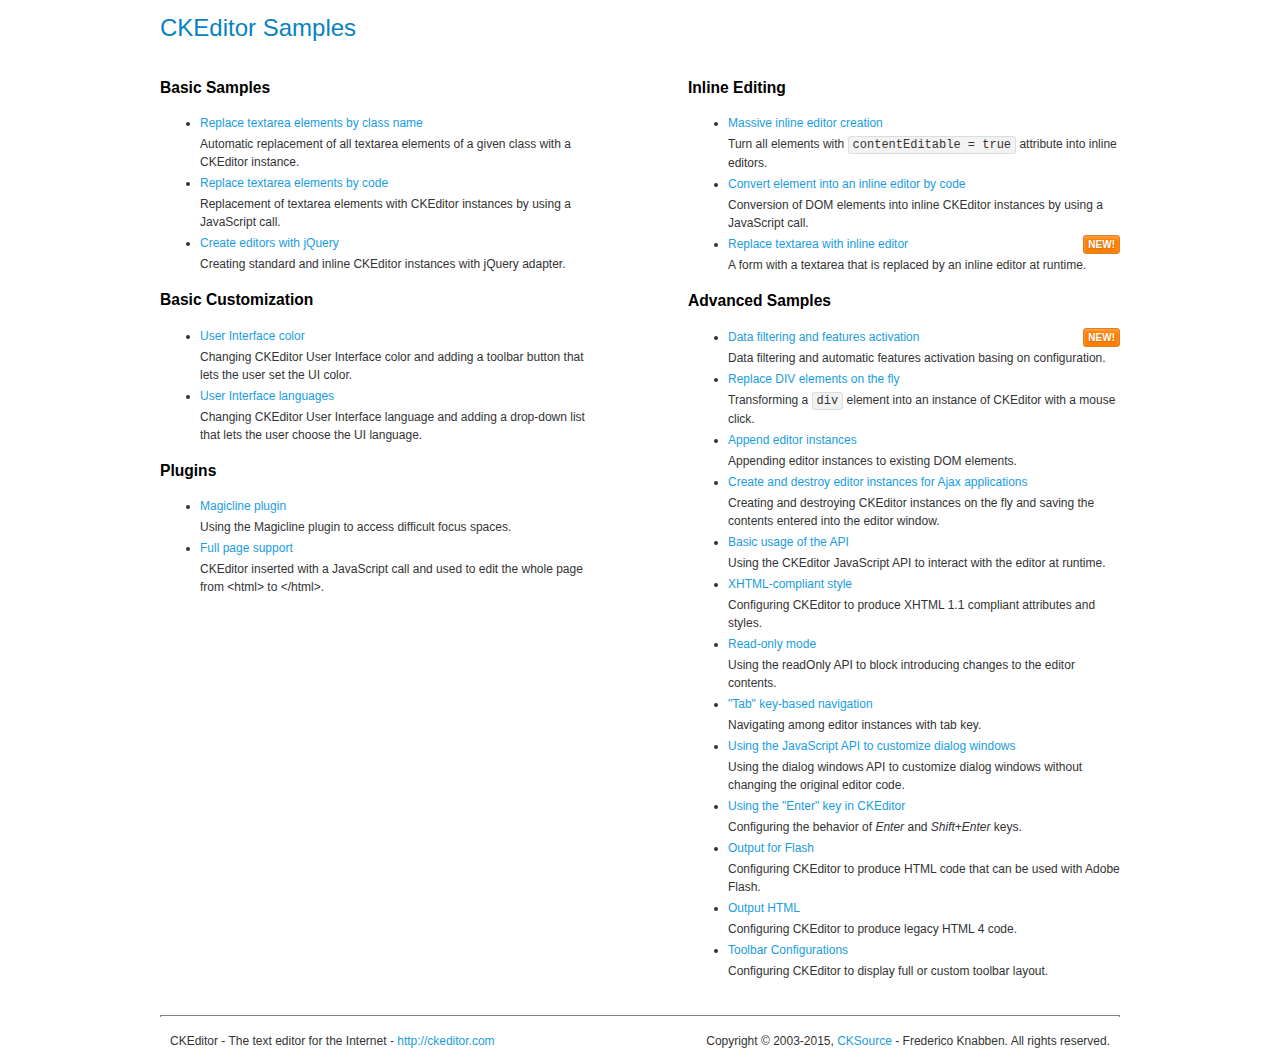
<file: Web/hms/admin/vendor/ckeditor/samples/index.html>
<!DOCTYPE html>
<!--
Copyright (c) 2003-2015, CKSource - Frederico Knabben. All rights reserved.
For licensing, see LICENSE.md or http://ckeditor.com/license
-->
<html>
<head>
	<meta charset="utf-8">
	<title>CKEditor Samples</title>
	<link rel="stylesheet" href="sample.css">
</head>
<body>
	<h1 class="samples">
		CKEditor Samples
	</h1>
	<div class="twoColumns">
		<div class="twoColumnsLeft">
			<h2 class="samples">
				Basic Samples
			</h2>
			<dl class="samples">
				<dt><a class="samples" href="replacebyclass.html">Replace textarea elements by class name</a></dt>
				<dd>Automatic replacement of all textarea elements of a given class with a CKEditor instance.</dd>

				<dt><a class="samples" href="replacebycode.html">Replace textarea elements by code</a></dt>
				<dd>Replacement of textarea elements with CKEditor instances by using a JavaScript call.</dd>

				<dt><a class="samples" href="jquery.html">Create editors with jQuery</a></dt>
				<dd>Creating standard and inline CKEditor instances with jQuery adapter.</dd>
			</dl>

			<h2 class="samples">
				Basic Customization
			</h2>
			<dl class="samples">
				<dt><a class="samples" href="uicolor.html">User Interface color</a></dt>
				<dd>Changing CKEditor User Interface color and adding a toolbar button that lets the user set the UI color.</dd>

				<dt><a class="samples" href="uilanguages.html">User Interface languages</a></dt>
				<dd>Changing CKEditor User Interface language and adding a drop-down list that lets the user choose the UI language.</dd>
			</dl>


			<h2 class="samples">Plugins</h2>
<dl class="samples">
<dt><a class="samples" href="plugins/magicline/magicline.html">Magicline plugin</a></dt>
<dd>Using the Magicline plugin to access difficult focus spaces.</dd>

<dt><a class="samples" href="plugins/wysiwygarea/fullpage.html">Full page support</a></dt>
<dd>CKEditor inserted with a JavaScript call and used to edit the whole page from &lt;html&gt; to &lt;/html&gt;.</dd>
</dl>
		</div>
		<div class="twoColumnsRight">
			<h2 class="samples">
				Inline Editing
			</h2>
			<dl class="samples">
				<dt><a class="samples" href="inlineall.html">Massive inline editor creation</a></dt>
				<dd>Turn all elements with <code>contentEditable = true</code> attribute into inline editors.</dd>

				<dt><a class="samples" href="inlinebycode.html">Convert element into an inline editor by code</a></dt>
				<dd>Conversion of DOM elements into inline CKEditor instances by using a JavaScript call.</dd>

				<dt><a class="samples" href="inlinetextarea.html">Replace textarea with inline editor</a> <span class="new">New!</span></dt>
				<dd>A form with a textarea that is replaced by an inline editor at runtime.</dd>

				
			</dl>

			<h2 class="samples">
				Advanced Samples
			</h2>
			<dl class="samples">
				<dt><a class="samples" href="datafiltering.html">Data filtering and features activation</a> <span class="new">New!</span></dt>
				<dd>Data filtering and automatic features activation basing on configuration.</dd>

				<dt><a class="samples" href="divreplace.html">Replace DIV elements on the fly</a></dt>
				<dd>Transforming a <code>div</code> element into an instance of CKEditor with a mouse click.</dd>

				<dt><a class="samples" href="appendto.html">Append editor instances</a></dt>
				<dd>Appending editor instances to existing DOM elements.</dd>

				<dt><a class="samples" href="ajax.html">Create and destroy editor instances for Ajax applications</a></dt>
				<dd>Creating and destroying CKEditor instances on the fly and saving the contents entered into the editor window.</dd>

				<dt><a class="samples" href="api.html">Basic usage of the API</a></dt>
				<dd>Using the CKEditor JavaScript API to interact with the editor at runtime.</dd>

				<dt><a class="samples" href="xhtmlstyle.html">XHTML-compliant style</a></dt>
				<dd>Configuring CKEditor to produce XHTML 1.1 compliant attributes and styles.</dd>

				<dt><a class="samples" href="readonly.html">Read-only mode</a></dt>
				<dd>Using the readOnly API to block introducing changes to the editor contents.</dd>

				<dt><a class="samples" href="tabindex.html">"Tab" key-based navigation</a></dt>
				<dd>Navigating among editor instances with tab key.</dd>


				
<dt><a class="samples" href="plugins/dialog/dialog.html">Using the JavaScript API to customize dialog windows</a></dt>
<dd>Using the dialog windows API to customize dialog windows without changing the original editor code.</dd>

<dt><a class="samples" href="plugins/enterkey/enterkey.html">Using the &quot;Enter&quot; key in CKEditor</a></dt>
<dd>Configuring the behavior of <em>Enter</em> and <em>Shift+Enter</em> keys.</dd>

<dt><a class="samples" href="plugins/htmlwriter/outputforflash.html">Output for Flash</a></dt>
<dd>Configuring CKEditor to produce HTML code that can be used with Adobe Flash.</dd>

<dt><a class="samples" href="plugins/htmlwriter/outputhtml.html">Output HTML</a></dt>
<dd>Configuring CKEditor to produce legacy HTML 4 code.</dd>

<dt><a class="samples" href="plugins/toolbar/toolbar.html">Toolbar Configurations</a></dt>
<dd>Configuring CKEditor to display full or custom toolbar layout.</dd>

			</dl>
		</div>
	</div>
	<div id="footer">
		<hr>
		<p>
			CKEditor - The text editor for the Internet - <a class="samples" href="http://ckeditor.com/">http://ckeditor.com</a>
		</p>
		<p id="copy">
			Copyright &copy; 2003-2015, <a class="samples" href="http://cksource.com/">CKSource</a> - Frederico Knabben. All rights reserved.
		</p>
	</div>
</body>
</html>
</file>
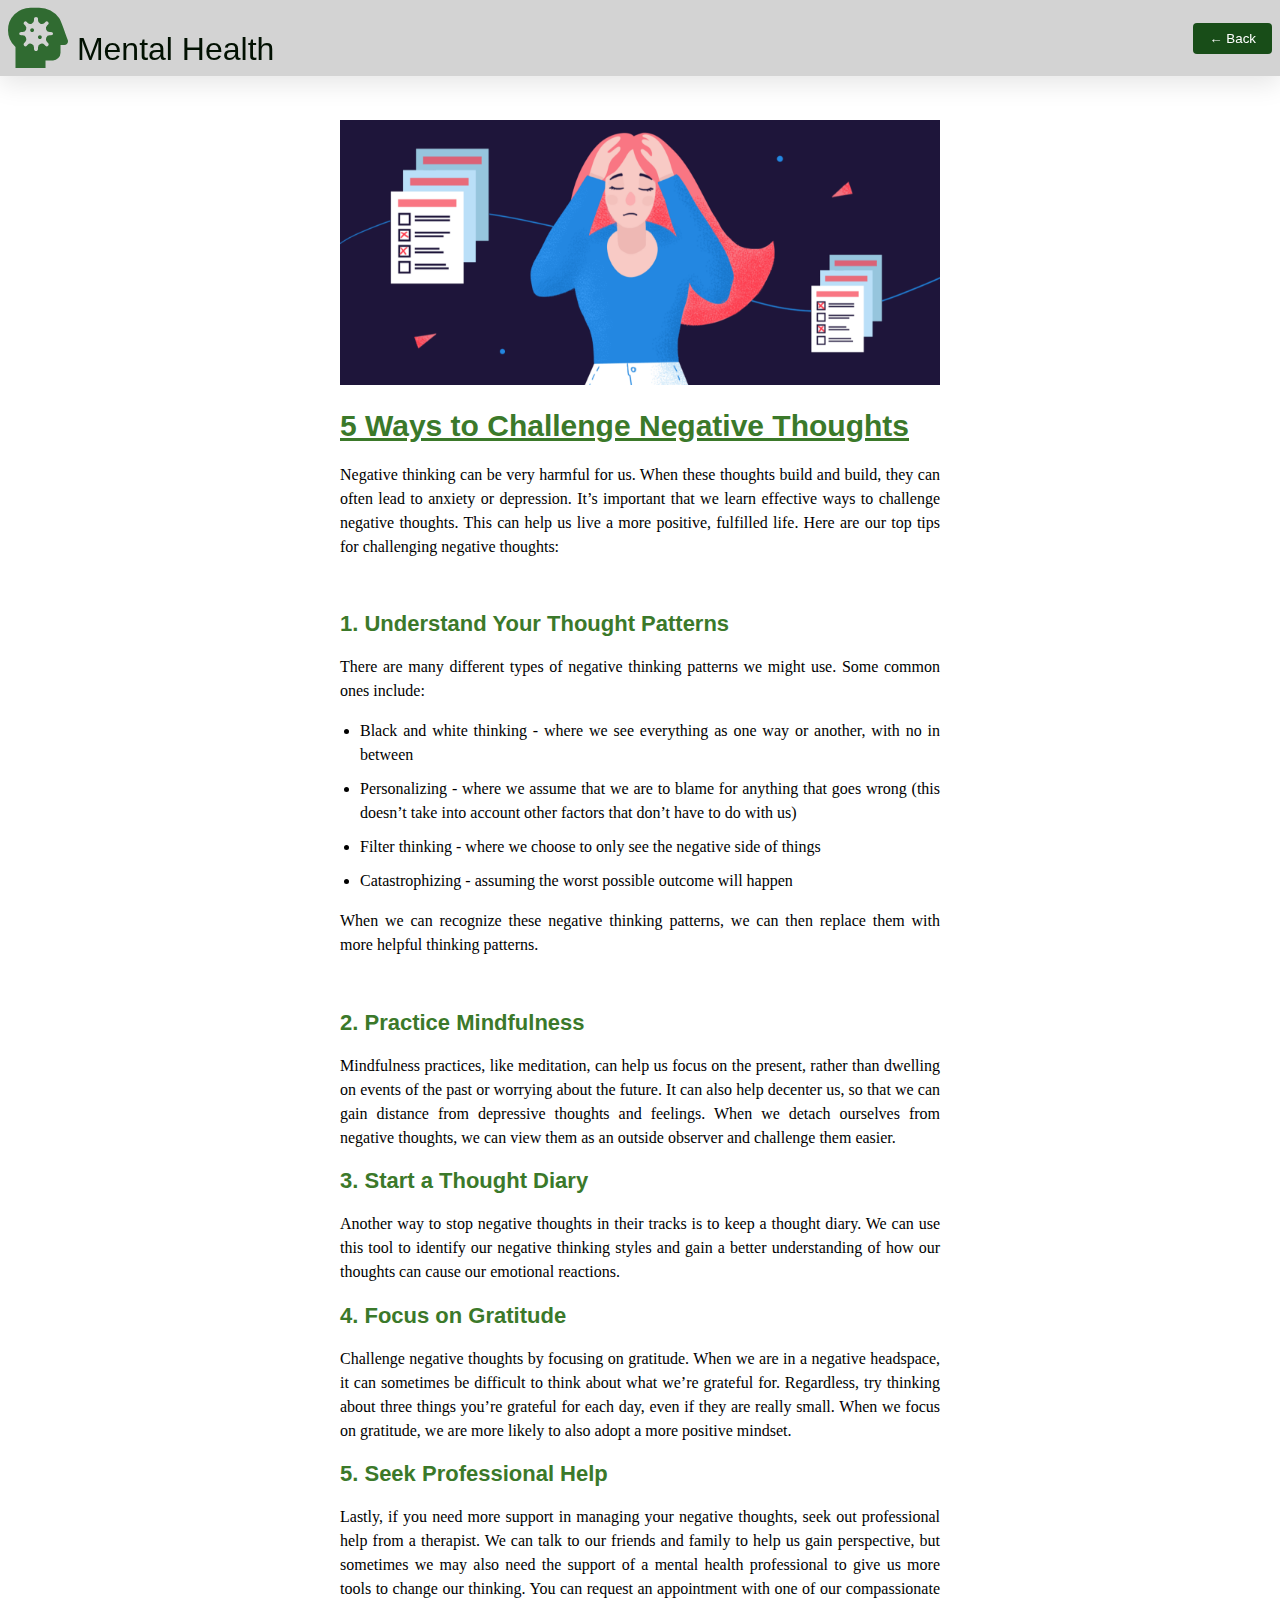
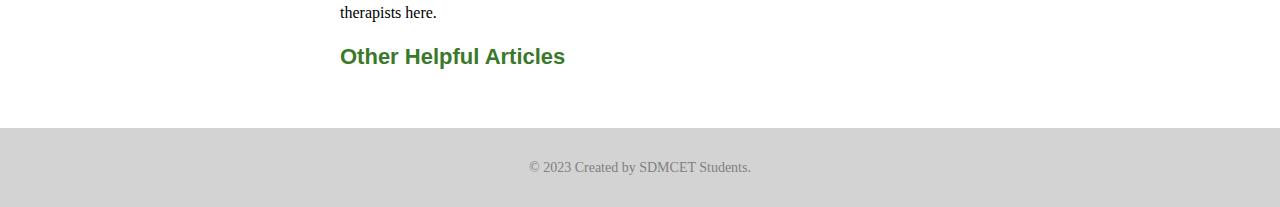
<file: Web/Challege_guide.html>
<!DOCTYPE html>
<html>
<head>
  <title>Mental Health Guide</title>
  <link rel="stylesheet" href="https://cdnjs.cloudflare.com/ajax/libs/font-awesome/5.15.4/css/all.min.css">

  <style>
    /* CSS styles */
    body {
      font-family: Arial, sans-serif;
      margin: 0;
      padding: 0;
    }

    .container {
      display: flex;
      justify-content: center;
      align-items: center;
      min-height: 100vh;
      max-width: 960px;
      margin: 0 auto;
      padding: 0 20px;
    }

    .content {
      text-align: justify;
      max-width: 600px;
      margin: 0 auto;
      padding-top: 120px; 
    }

    h1 {
      color: #3b792a; 
      font-family: 'Helvetica', sans-serif; 
      font-size: 30px;
      font-weight: bold;
      text-decoration: underline;
    }

    h2 {
      color:#3b792a; 
      font-family: 'Arial', sans-serif;
      font-size: 22px; 
      font-weight: bold;
    }

    p {
      font-family: 'Georgia', serif; 
      font-size: 16px;
      line-height: 1.5;
    }

    ul {
      list-style-type: disc;
      padding-left: 20px;
      font-family: 'Georgia', serif;
      font-size: 16px;
      line-height: 1.5;
    }

    ul li {
      margin-bottom: 10px;
    }
    
    .header {
      background-size: 300px 100px;
      padding: 0.5rem ;
      position: fixed;
      top: 0; 
      left: 0; 
      right: 0;
      box-shadow: 0 .5rem 1.5rem rgba(0, 0, 0, .1);
      display: flex;
      align-items: center;
      justify-content: space-between;
      background: lightgray;
      z-index: 10000000;
    }

    .header .logo {
      font-size: 2rem; 
      color: rgb(2, 17, 2);
      text-decoration: none; 
    }

    .header .logo i {
      color: rgb(48, 107, 49);
      font-size: 20px;
    }

    .header .navbar a {
      font-size: 1rem;
      color: var(--box-shadow);
      margin-left: 1rem;
    }

    .header .navbar a:hover {
      color: var(--green);
    }

    .back-button {
      background-color: #184d18;
      color: #fff;
      border: none;
      padding: 8px 16px;
      border-radius: 4px;
      cursor: pointer;
    }

    .back-button:hover {
      background-color: #94551b;
    }
    .footer {
      text-align: center;
      background-color: lightgray;
      padding: 15px;
      margin-top: 40px;
    }

    .footer p {
      font-size: 14px;
      color: gray;
    }
  </style>
</head>
<body>
  <header class="header">
    <a href="#" class="logo">
      <i class='fas fa-head-side-virus' style='font-size:60px;'></i>
      Mental Health
    </a>
    <nav>
      <button class="back-button" onclick="goBack()">&#8592; Back</button>
    </nav>
  </header>

  <div class="container">
    <div class="content">
        <img src="image/w1600.png" alt="Mental Health Image" style="max-width: 100%; height: auto;">

      <h1><u>5 Ways to Challenge Negative Thoughts</u></h1>
      <p>Negative thinking can be very harmful for us. When these thoughts build and build, they can often lead to anxiety or depression. It’s important that we learn effective ways to challenge negative thoughts. This can help us live a more positive, fulfilled life. Here are our top tips for challenging negative thoughts:</p>
      <br>
      <h2>1. Understand Your Thought Patterns</h2>
      <p>There are many different types of negative thinking patterns we might use. Some common ones include:</p>
      <ul>
        <li>Black and white thinking - where we see everything as one way or another, with no in between</li>
        <li>Personalizing - where we assume that we are to blame for anything that goes wrong (this doesn’t take into account other factors that don’t have to do with us)</li>
        <li>Filter thinking - where we choose to only see the negative side of things</li>
        <li>Catastrophizing - assuming the worst possible outcome will happen</li>
      </ul>
      <p>When we can recognize these negative thinking patterns, we can then replace them with more helpful thinking patterns.</p>
      <br>
      <h2>2. Practice Mindfulness</h2>
      <p>Mindfulness practices, like meditation, can help us focus on the present, rather than dwelling on events of the past or worrying about the future. It can also help decenter us, so that we can gain distance from depressive thoughts and feelings. When we detach ourselves from negative thoughts, we can view them as an outside observer and challenge them easier.</p>
      <h2>3. Start a Thought Diary</h2>
      <p>Another way to stop negative thoughts in their tracks is to keep a thought diary. We can use this tool to identify our negative thinking styles and gain a better understanding of how our thoughts can cause our emotional reactions.</p>
  
      <h2>4. Focus on Gratitude</h2>
      <p>Challenge negative thoughts by focusing on gratitude. When we are in a negative headspace, it can sometimes be difficult to think about what we’re grateful for. Regardless, try thinking about three things you’re grateful for each day, even if they are really small. When we focus on gratitude, we are more likely to also adopt a more positive mindset.</p>
  
      <h2>5. Seek Professional Help</h2>
      <p>Lastly, if you need more support in managing your negative thoughts, seek out professional help from a therapist. We can talk to our friends and family to help us gain perspective, but sometimes we may also need the support of a mental health professional to give us more tools to change our thinking. You can request an appointment with one of our compassionate therapists here.</p>
  
      <h2>Other Helpful Articles</h2>
    </div>
  </div>
  <footer class="footer">
    <p>&copy; 2023 Created by SDMCET Students.</p>
  </footer>


  <script>
    function goBack() {
      window.history.back();
    }
  </script>
  
</body>
</html>
</file>
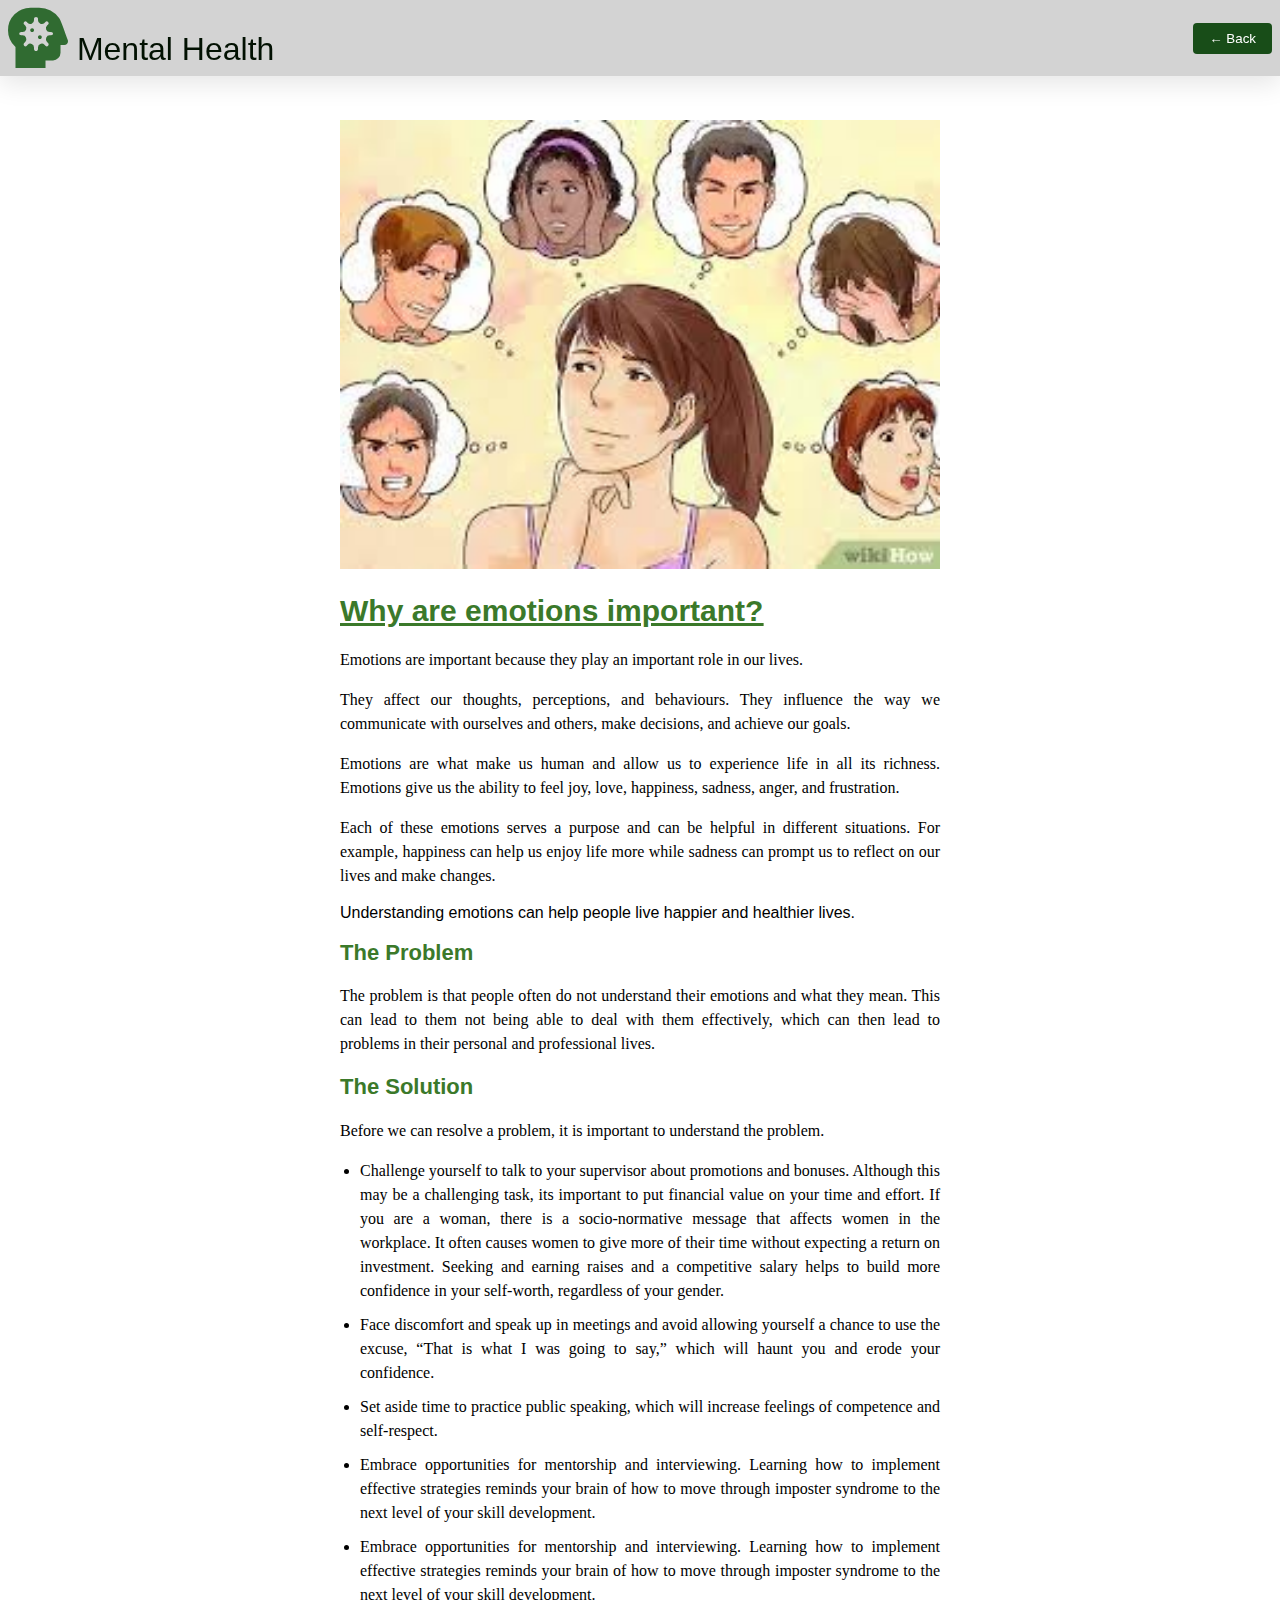
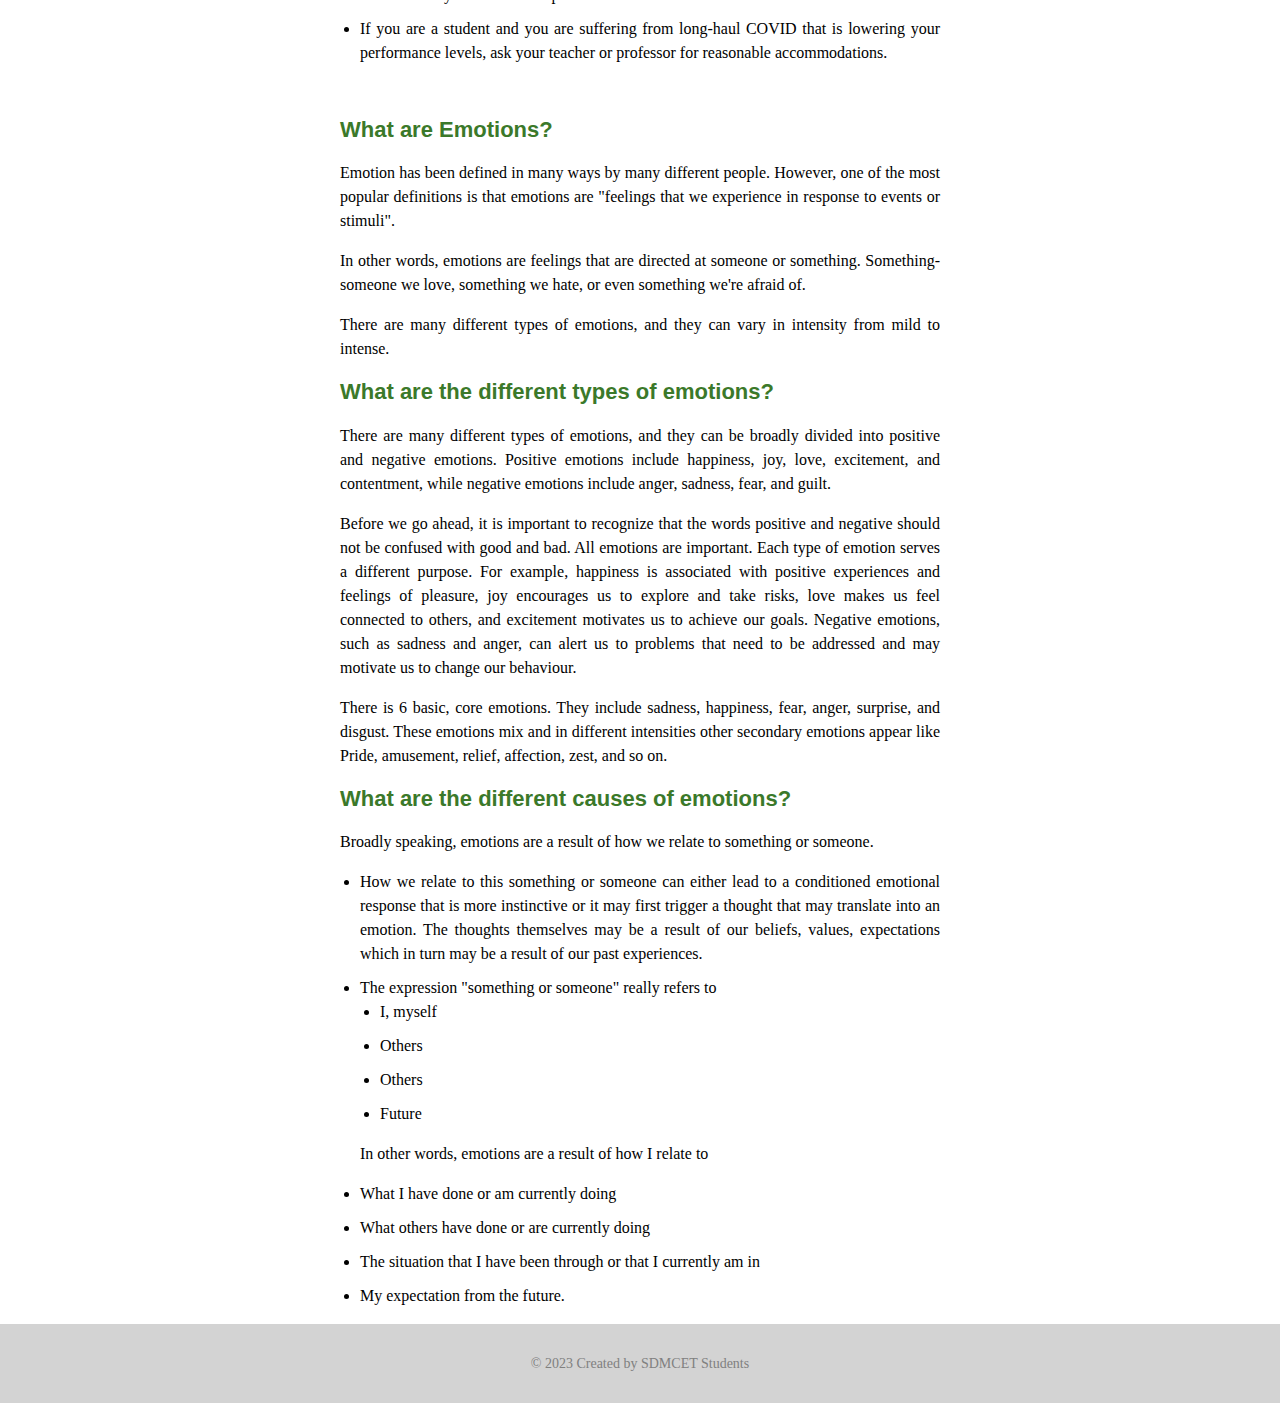
<file: Web/Emotions.html>
<!DOCTYPE html>
<html>
<head>
  <title>Mental Health Guide</title>
  <link rel="stylesheet" href="https://cdnjs.cloudflare.com/ajax/libs/font-awesome/5.15.4/css/all.min.css">

  <style>
    /* CSS styles */
    body {
      font-family: Arial, sans-serif;
      margin: 0;
      padding: 0;
    }

    .container {
      display: flex;
      justify-content: center;
      align-items: center;
      min-height: 100vh;
      max-width: 960px;
      margin: 0 auto;
      padding: 0 20px;
    }

    .content {
      text-align: justify;
      max-width: 600px;
      margin: 0 auto;
      padding-top: 120px; 
    }

    h1 {
      color: #3b792a; 
      font-family: 'Helvetica', sans-serif; 
      font-size: 30px;
      font-weight: bold;
      text-decoration: underline;
    }

    h2 {
      color:#3b792a; 
      font-family: 'Arial', sans-serif;
      font-size: 22px; 
      font-weight: bold;
    }

    p {
      font-family: 'Georgia', serif; 
      font-size: 16px;
      line-height: 1.5;
    }

    ul {
      list-style-type: disc;
      padding-left: 20px;
      font-family: 'Georgia', serif;
      font-size: 16px;
      line-height: 1.5;
    }

    ul li {
      margin-bottom: 10px;
    }
    
    .header {
      background-size: 300px 100px;
      padding: 0.5rem ;
      position: fixed;
      top: 0; 
      left: 0; 
      right: 0;
      box-shadow: 0 .5rem 1.5rem rgba(0, 0, 0, .1);
      display: flex;
      align-items: center;
      justify-content: space-between;
      background: lightgray;
      z-index: 10000000;
    }

    .header .logo {
      font-size: 2rem; 
      color: rgb(2, 17, 2);
      text-decoration: none; 
    }

    .header .logo i {
      color: rgb(48, 107, 49);
      font-size: 20px;
    }

    .header .navbar a {
      font-size: 1rem;
      color: var(--box-shadow);
      margin-left: 1rem;
    }

    .header .navbar a:hover {
      color: var(--green);
    }

    .back-button {
      background-color: #184d18;
      color: #fff;
      border: none;
      padding: 8px 16px;
      border-radius: 4px;
      cursor: pointer;
    }

    .back-button:hover {
      background-color: #94551b;
    }
    .footer {
      text-align: center;
      background-color: lightgray;
      padding: 15px;
      /* position: fixed; */
      bottom: 0;
      left: 0;
      right: 0;
    }

    .footer p {
      font-size: 14px;
      color: gray;
    }
    
  .image-container {
    width: 100%;
    margin: 0 auto; /* Center the image horizontally */
  }

  .image-container img {
    width: 100%;
    height: auto;
  }


  </style>
</head>
<body>
  <header class="header">
    <a href="#" class="logo">
      <i class='fas fa-head-side-virus' style='font-size:60px;'></i>
      Mental Health
    </a>
    <nav>
      <button class="back-button" onclick="goBack()">&#8592; Back</button>
    </nav>
  </header>

  <div class="container">
    <div class="content">
      <div class="image-container">
        <img src="image/Emotion.jfif" alt="Mental Health Image">

      <h1><u>Why are emotions important?</u></h1>
    <p>Emotions are important because they play an important role in our lives.</p>

<p>They affect our thoughts, perceptions, and behaviours. They influence the way we communicate with ourselves and others, make decisions, and achieve our goals.</p>

<p>Emotions are what make us human and allow us to experience life in all its richness. Emotions give us the ability to feel joy, love, happiness, sadness, anger, and frustration.</p>

<p>Each of these emotions serves a purpose and can be helpful in different situations. For example, happiness can help us enjoy life more while sadness can prompt us to reflect on our lives and make changes.</p>

Understanding emotions can help people live happier and healthier lives.
      <h2>The Problem</h2>
<p>The problem is that people often do not understand their emotions and what they mean. This can lead to them not being able to deal with them effectively, which can then lead to problems in their personal and professional lives.</p>
<h2>The Solution</h2>   
<p>Before we can resolve a problem, it is important to understand the problem.

</p>   
<ul>
        <li>Challenge yourself to talk to your supervisor about promotions and bonuses. Although this may be a challenging task, its important to put financial value on your time and effort. If you are a woman, there is a socio-normative message that affects women in the workplace. It often causes women to give more of their time without expecting a return on investment. Seeking and earning raises and a competitive salary helps to build more confidence in your self-worth, regardless of your gender.</li>
        <li>Face discomfort and speak up in meetings and avoid allowing yourself a chance to use the excuse, “That is what I was going to say,” which will haunt you and erode your confidence.</li>
        <li>Set aside time to practice public speaking, which will increase feelings of competence and self-respect.</li>
        <li>Embrace opportunities for mentorship and interviewing. Learning how to implement effective strategies reminds your brain of how to move through imposter syndrome to the next level of your skill development.</li>
        <li>Embrace opportunities for mentorship and interviewing. Learning how to implement effective strategies reminds your brain of how to move through imposter syndrome to the next level of your skill development.</li>
        <li>If you are a student and you are suffering from long-haul COVID that is lowering your performance levels, ask your teacher or professor for reasonable accommodations.</li>
      </ul>
      <br>
      <h2>What are Emotions?</h2>
<p>Emotion has been defined in many ways by many different people. However, one of the most popular definitions is that emotions are "feelings that we experience in response to events or stimuli".</p>
   
      <p>In other words, emotions are feelings that are directed at someone or something. Something-someone we love, something we hate, or even something we're afraid of.</p>
    
      <p>There are many different types of emotions, and they can vary in intensity from mild to intense.</p>
      <h2>What are the different types of emotions?</h2>
      <p>There are many different types of emotions, and they can be broadly divided into positive and negative emotions. Positive emotions include happiness, joy, love, excitement, and contentment, while negative emotions include anger, sadness, fear, and guilt.</p>
     
      <p>Before we go ahead, it is important to recognize that the words positive and negative should not be confused with good and bad. All emotions are important. Each type of emotion serves a different purpose. For example, happiness is associated with positive experiences and feelings of pleasure, joy encourages us to explore and take risks, love makes us feel connected to others, and excitement motivates us to achieve our goals. Negative emotions, such as sadness and anger, can alert us to problems that need to be addressed and may motivate us to change our behaviour.</p>
     
      <p>There is 6 basic, core emotions. They include sadness, happiness, fear, anger, surprise, and disgust. These emotions mix and in different intensities other secondary emotions appear like Pride, amusement, relief, affection, zest, and so on.</p>
     
      <h2>What are the different causes of emotions?</h2>
      <p>Broadly speaking, emotions are a result of how we relate to something or someone.</p>
      <ul>
        <li>How we relate to this something or someone can either lead to a conditioned emotional response that is more instinctive or it may first trigger a thought that may translate into an emotion. The thoughts themselves may be a result of our beliefs, values, expectations which in turn may be a result of our past experiences.</li>    
        <li>The expression "something or someone" really refers to
            <ul>
                <li>I, myself</li>
                <li>Others</li>
                <li>Others </li>
                <li>Future</li>
            </ul>
        </li>
        <p>In other words, emotions are a result of how I relate to</p>
        <li>What I have done or am currently doing</li>
        <li>What others have done or are currently doing</li>
        <li>The situation that I have been through or that I currently am in</li>
        <li>My expectation from the future.</li>
    
    </ul>
      </div>
    </div>
  </div>

  <footer class="footer">
    <p>&copy; 2023 Created by SDMCET Students</p>
  </footer>

  <script>
    // JavaScript function to go back
    function goBack() {
      window.history.back();
    }
  </script>
</body>
</html>
</file>
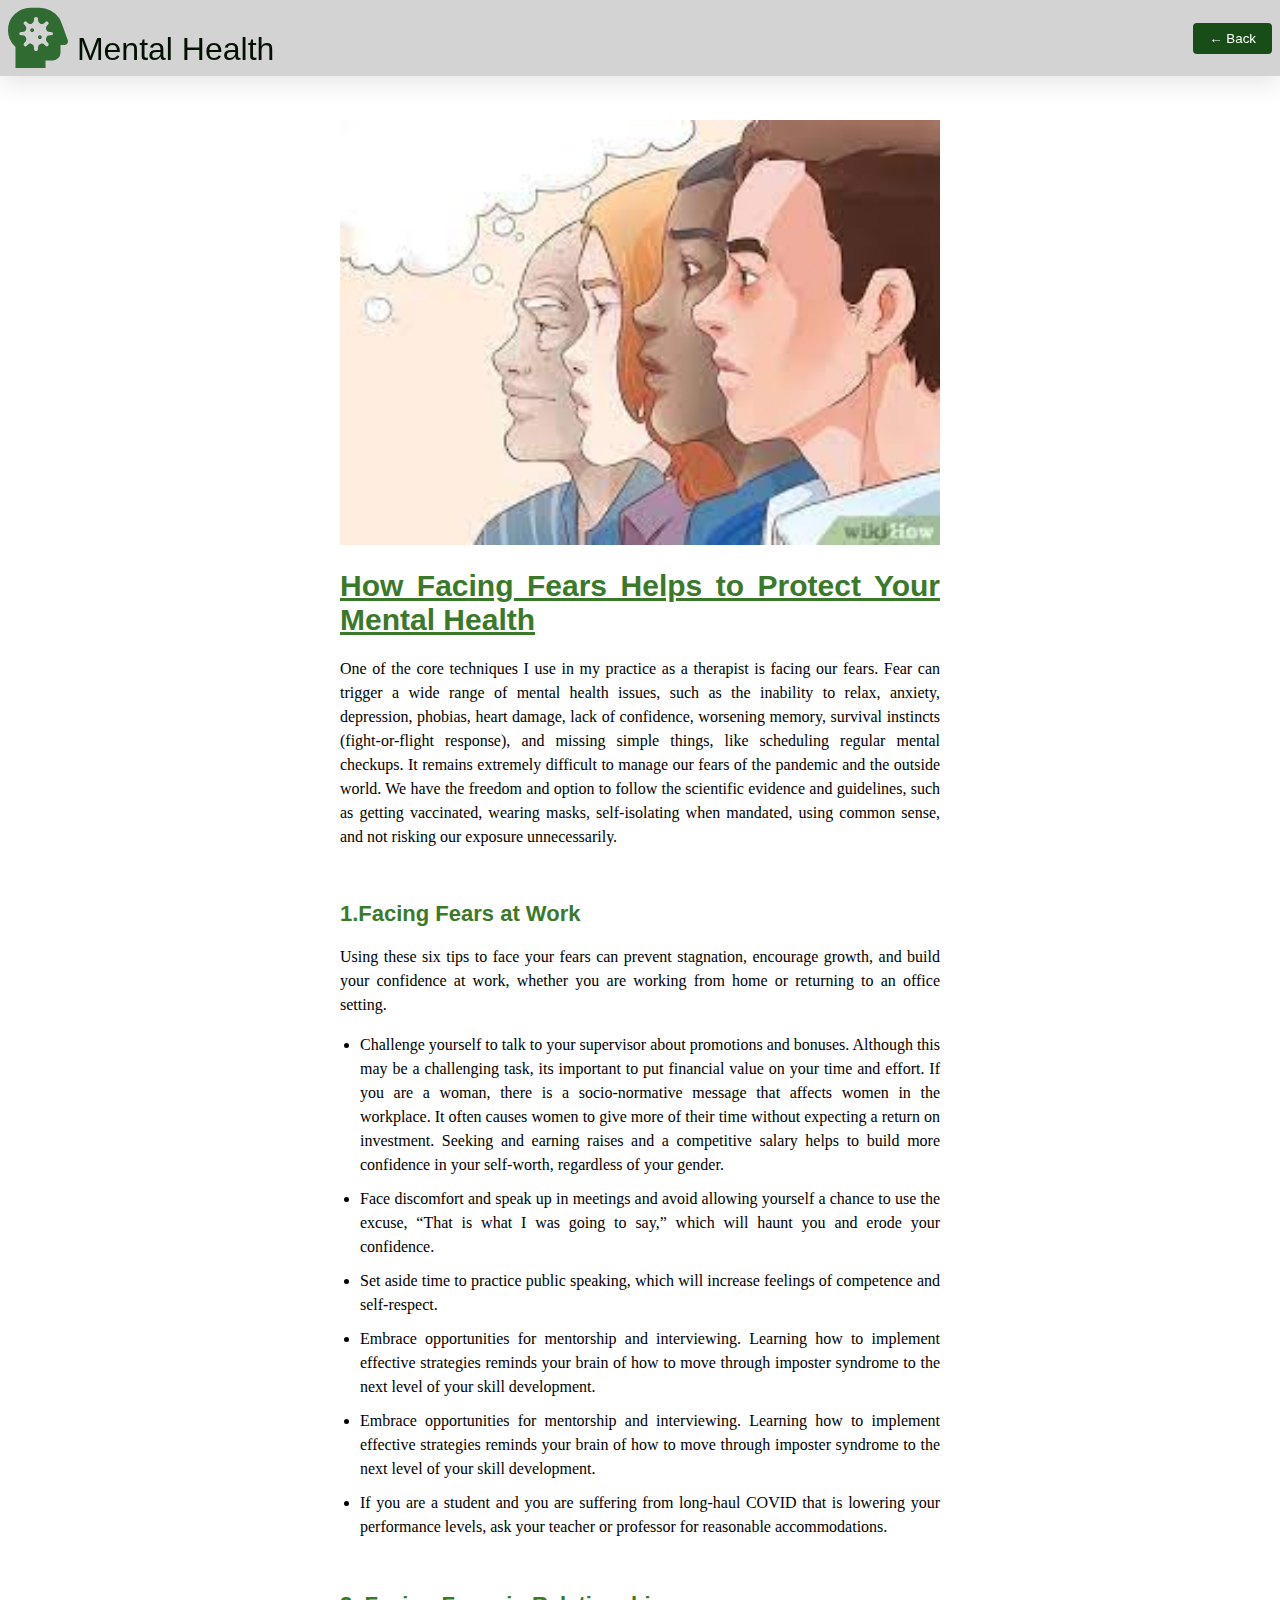
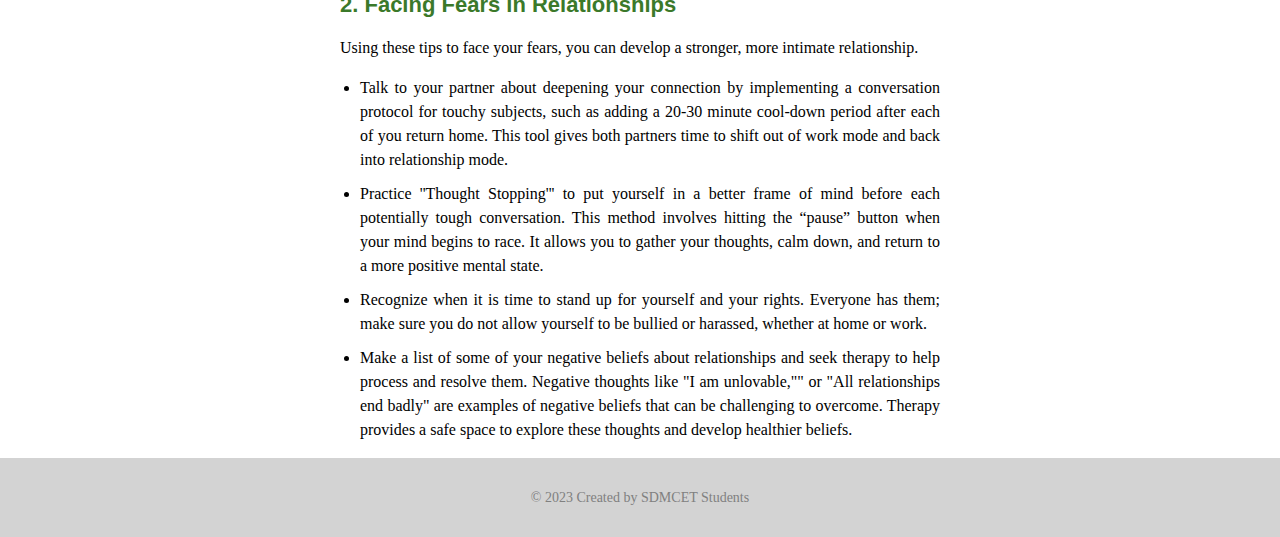
<file: Web/Fear_guide.html>
<!DOCTYPE html>
<html>
<head>
  <title>Mental Health Guide</title>
  <link rel="stylesheet" href="https://cdnjs.cloudflare.com/ajax/libs/font-awesome/5.15.4/css/all.min.css">

  <style>
    /* CSS styles */
    body {
      font-family: Arial, sans-serif;
      margin: 0;
      padding: 0;
    }

    .container {
      display: flex;
      justify-content: center;
      align-items: center;
      min-height: 100vh;
      max-width: 960px;
      margin: 0 auto;
      padding: 0 20px;
    }

    .content {
      text-align: justify;
      max-width: 600px;
      margin: 0 auto;
      padding-top: 120px; 
    }

    h1 {
      color: #3b792a; 
      font-family: 'Helvetica', sans-serif; 
      font-size: 30px;
      font-weight: bold;
      text-decoration: underline;
    }

    h2 {
      color:#3b792a; 
      font-family: 'Arial', sans-serif;
      font-size: 22px; 
      font-weight: bold;
    }

    p {
      font-family: 'Georgia', serif; 
      font-size: 16px;
      line-height: 1.5;
    }

    ul {
      list-style-type: disc;
      padding-left: 20px;
      font-family: 'Georgia', serif;
      font-size: 16px;
      line-height: 1.5;
    }

    ul li {
      margin-bottom: 10px;
    }
    
    .header {
      background-size: 300px 100px;
      padding: 0.5rem ;
      position: fixed;
      top: 0; 
      left: 0; 
      right: 0;
      box-shadow: 0 .5rem 1.5rem rgba(0, 0, 0, .1);
      display: flex;
      align-items: center;
      justify-content: space-between;
      background: lightgray;
      z-index: 10000000;
    }

    .header .logo {
      font-size: 2rem; 
      color: rgb(2, 17, 2);
      text-decoration: none; 
    }

    .header .logo i {
      color: rgb(48, 107, 49);
      font-size: 20px;
    }

    .header .navbar a {
      font-size: 1rem;
      color: var(--box-shadow);
      margin-left: 1rem;
    }

    .header .navbar a:hover {
      color: var(--green);
    }

    .back-button {
      background-color: #184d18;
      color: #fff;
      border: none;
      padding: 8px 16px;
      border-radius: 4px;
      cursor: pointer;
    }

    .back-button:hover {
      background-color: #94551b;
    }
    .footer {
      text-align: center;
      background-color: lightgray;
      padding: 15px;
      /* position: fixed; */
      bottom: 0;
      left: 0;
      right: 0;
    }

    .footer p {
      font-size: 14px;
      color: gray;
    }
    
  .image-container {
    width: 100%;
    margin: 0 auto; /* Center the image horizontally */
  }

  .image-container img {
    width: 100%;
    height: auto;
  }


  </style>
</head>
<body>
  <header class="header">
    <a href="#" class="logo">
      <i class='fas fa-head-side-virus' style='font-size:60px;'></i>
      Mental Health
    </a>
    <nav>
      <button class="back-button" onclick="goBack()">&#8592; Back</button>
    </nav>
  </header>

  <div class="container">
    <div class="content">
      <div class="image-container">
        <img src="image/Fear.jfif" alt="Mental Health Image">

      <h1><u>How Facing Fears Helps to Protect Your Mental Health</u></h1>
      <p>One of the core techniques I use in my practice as a therapist is facing our fears. Fear can trigger a wide range of mental health issues, such as the inability to relax, anxiety, depression, phobias, heart damage, lack of confidence, worsening memory, survival instincts (fight-or-flight response), and missing simple things, like scheduling regular mental checkups.

        It remains extremely difficult to manage our fears of the pandemic and the outside world. We have the freedom and option to follow the scientific evidence and guidelines, such as getting vaccinated, wearing masks, self-isolating when mandated, using common sense, and not risking our exposure unnecessarily.</p>
      <br>
      <h2>1.Facing Fears at Work</h2>
      <p>Using these six tips to face your fears can prevent stagnation, encourage growth, and build your confidence at work, whether you are working from home or returning to an office setting.</p>
      <ul>
        <li>Challenge yourself to talk to your supervisor about promotions and bonuses. Although this may be a challenging task, its important to put financial value on your time and effort. If you are a woman, there is a socio-normative message that affects women in the workplace. It often causes women to give more of their time without expecting a return on investment. Seeking and earning raises and a competitive salary helps to build more confidence in your self-worth, regardless of your gender.</li>
        <li>Face discomfort and speak up in meetings and avoid allowing yourself a chance to use the excuse, “That is what I was going to say,” which will haunt you and erode your confidence.</li>
        <li>Set aside time to practice public speaking, which will increase feelings of competence and self-respect.</li>
        <li>Embrace opportunities for mentorship and interviewing. Learning how to implement effective strategies reminds your brain of how to move through imposter syndrome to the next level of your skill development.</li>
        <li>Embrace opportunities for mentorship and interviewing. Learning how to implement effective strategies reminds your brain of how to move through imposter syndrome to the next level of your skill development.</li>
        <li>If you are a student and you are suffering from long-haul COVID that is lowering your performance levels, ask your teacher or professor for reasonable accommodations.</li>
      </ul>
      <br>
      <h2>2. Facing Fears in Relationships</h2>
      <p>Using these tips to face your fears, you can develop a stronger, more intimate relationship.</p>
      <ul>
        <li>Talk to your partner about deepening your connection by implementing a conversation protocol for touchy subjects, such as adding a 20-30 minute cool-down period after each of you return home. This tool gives both partners time to shift out of work mode and back into relationship mode.</li>
        <li>Practice ''Thought Stopping''' to put yourself in a better frame of mind before each potentially tough conversation. This method involves hitting the “pause” button when your mind begins to race. It allows you to gather your thoughts, calm down, and return to a more positive mental state.</li>
        <li>Recognize when it is time to stand up for yourself and your rights. Everyone has them; make sure you do not allow yourself to be bullied or harassed, whether at home or work.</li>
        <li>Make a list of some of your negative beliefs about relationships and seek therapy to help process and resolve them. Negative thoughts like "I am unlovable,"" or "All relationships end badly" are examples of negative beliefs that can be challenging to overcome. Therapy provides a safe space to explore these thoughts and develop healthier beliefs.</li>
      </ul>
      </div>
    </div>
  </div>

  <footer class="footer">
    <p>&copy; 2023 Created by SDMCET Students</p>
  </footer>

  <script>
    // JavaScript function to go back
    function goBack() {
      window.history.back();
    }
  </script>
</body>
</html>
</file>
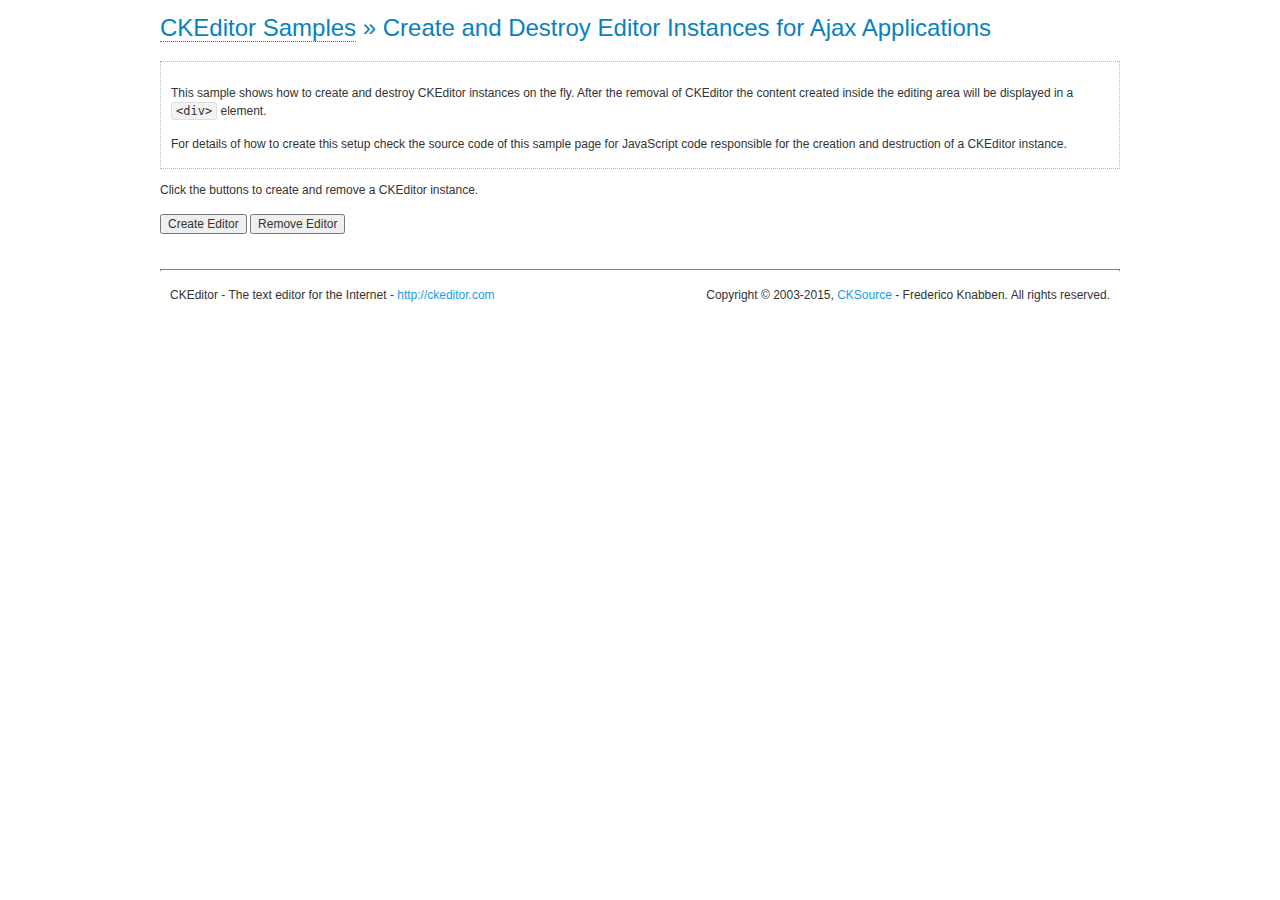
<file: Web/hms/admin/vendor/ckeditor/samples/ajax.html>
<!DOCTYPE html>
<!--
Copyright (c) 2003-2015, CKSource - Frederico Knabben. All rights reserved.
For licensing, see LICENSE.md or http://ckeditor.com/license
-->
<html>
<head>
	<meta charset="utf-8">
	<title>Ajax &mdash; CKEditor Sample</title>
	<script src="../ckeditor.js"></script>
	<link rel="stylesheet" href="sample.css">
	<script>

		var editor, html = '';

		function createEditor() {
			if ( editor )
				return;

			// Create a new editor inside the <div id="editor">, setting its value to html
			var config = {};
			editor = CKEDITOR.appendTo( 'editor', config, html );
		}

		function removeEditor() {
			if ( !editor )
				return;

			// Retrieve the editor contents. In an Ajax application, this data would be
			// sent to the server or used in any other way.
			document.getElementById( 'editorcontents' ).innerHTML = html = editor.getData();
			document.getElementById( 'contents' ).style.display = '';

			// Destroy the editor.
			editor.destroy();
			editor = null;
		}

	</script>
</head>
<body>
	<h1 class="samples">
		<a href="index.html">CKEditor Samples</a> &raquo; Create and Destroy Editor Instances for Ajax Applications
	</h1>
	<div class="description">
		<p>
			This sample shows how to create and destroy CKEditor instances on the fly. After the removal of CKEditor the content created inside the editing
			area will be displayed in a <code>&lt;div&gt;</code> element.
		</p>
		<p>
			For details of how to create this setup check the source code of this sample page
			for JavaScript code responsible for the creation and destruction of a CKEditor instance.
		</p>
	</div>
	<p>Click the buttons to create and remove a CKEditor instance.</p>
	<p>
		<input onclick="createEditor();" type="button" value="Create Editor">
		<input onclick="removeEditor();" type="button" value="Remove Editor">
	</p>
	<!-- This div will hold the editor. -->
	<div id="editor">
	</div>
	<div id="contents" style="display: none">
		<p>
			Edited Contents:
		</p>
		<!-- This div will be used to display the editor contents. -->
		<div id="editorcontents">
		</div>
	</div>
	<div id="footer">
		<hr>
		<p>
			CKEditor - The text editor for the Internet - <a class="samples" href="http://ckeditor.com/">http://ckeditor.com</a>
		</p>
		<p id="copy">
			Copyright &copy; 2003-2015, <a class="samples" href="http://cksource.com/">CKSource</a> - Frederico
			Knabben. All rights reserved.
		</p>
	</div>
</body>
</html>
</file>
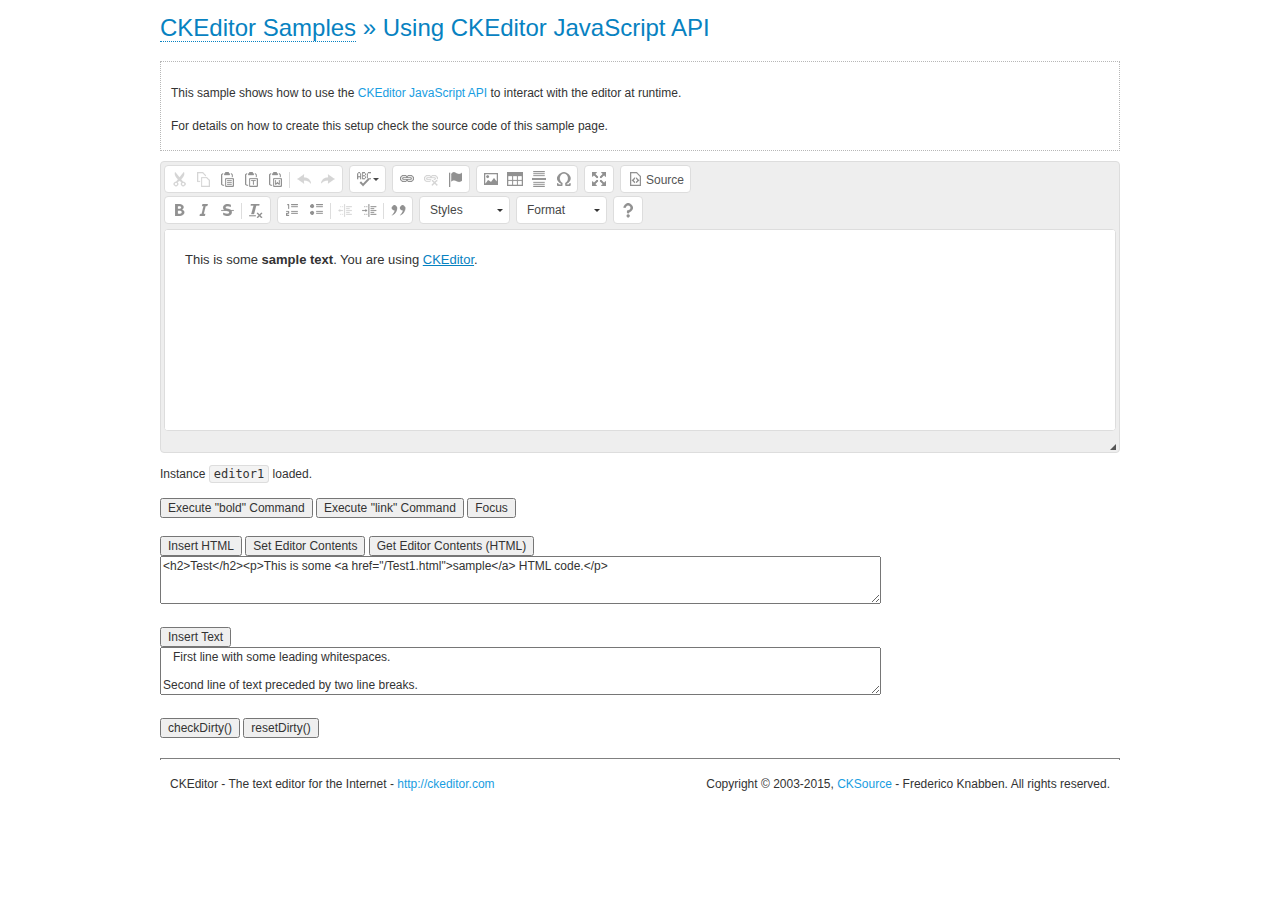
<file: Web/hms/admin/vendor/ckeditor/samples/api.html>
<!DOCTYPE html>
<!--
Copyright (c) 2003-2015, CKSource - Frederico Knabben. All rights reserved.
For licensing, see LICENSE.md or http://ckeditor.com/license
-->
<html>
<head>
	<meta charset="utf-8">
	<title>API Usage &mdash; CKEditor Sample</title>
	<script src="../ckeditor.js"></script>
	<link href="sample.css" rel="stylesheet">
	<script>

// The instanceReady event is fired, when an instance of CKEditor has finished
// its initialization.
CKEDITOR.on( 'instanceReady', function( ev ) {
	// Show the editor name and description in the browser status bar.
	document.getElementById( 'eMessage' ).innerHTML = 'Instance <code>' + ev.editor.name + '<\/code> loaded.';

	// Show this sample buttons.
	document.getElementById( 'eButtons' ).style.display = 'block';
});

function InsertHTML() {
	// Get the editor instance that we want to interact with.
	var editor = CKEDITOR.instances.editor1;
	var value = document.getElementById( 'htmlArea' ).value;

	// Check the active editing mode.
	if ( editor.mode == 'wysiwyg' )
	{
		// Insert HTML code.
		// http://docs.ckeditor.com/#!/api/CKEDITOR.editor-method-insertHtml
		editor.insertHtml( value );
	}
	else
		alert( 'You must be in WYSIWYG mode!' );
}

function InsertText() {
	// Get the editor instance that we want to interact with.
	var editor = CKEDITOR.instances.editor1;
	var value = document.getElementById( 'txtArea' ).value;

	// Check the active editing mode.
	if ( editor.mode == 'wysiwyg' )
	{
		// Insert as plain text.
		// http://docs.ckeditor.com/#!/api/CKEDITOR.editor-method-insertText
		editor.insertText( value );
	}
	else
		alert( 'You must be in WYSIWYG mode!' );
}

function SetContents() {
	// Get the editor instance that we want to interact with.
	var editor = CKEDITOR.instances.editor1;
	var value = document.getElementById( 'htmlArea' ).value;

	// Set editor contents (replace current contents).
	// http://docs.ckeditor.com/#!/api/CKEDITOR.editor-method-setData
	editor.setData( value );
}

function GetContents() {
	// Get the editor instance that you want to interact with.
	var editor = CKEDITOR.instances.editor1;

	// Get editor contents
	// http://docs.ckeditor.com/#!/api/CKEDITOR.editor-method-getData
	alert( editor.getData() );
}

function ExecuteCommand( commandName ) {
	// Get the editor instance that we want to interact with.
	var editor = CKEDITOR.instances.editor1;

	// Check the active editing mode.
	if ( editor.mode == 'wysiwyg' )
	{
		// Execute the command.
		// http://docs.ckeditor.com/#!/api/CKEDITOR.editor-method-execCommand
		editor.execCommand( commandName );
	}
	else
		alert( 'You must be in WYSIWYG mode!' );
}

function CheckDirty() {
	// Get the editor instance that we want to interact with.
	var editor = CKEDITOR.instances.editor1;
	// Checks whether the current editor contents present changes when compared
	// to the contents loaded into the editor at startup
	// http://docs.ckeditor.com/#!/api/CKEDITOR.editor-method-checkDirty
	alert( editor.checkDirty() );
}

function ResetDirty() {
	// Get the editor instance that we want to interact with.
	var editor = CKEDITOR.instances.editor1;
	// Resets the "dirty state" of the editor (see CheckDirty())
	// http://docs.ckeditor.com/#!/api/CKEDITOR.editor-method-resetDirty
	editor.resetDirty();
	alert( 'The "IsDirty" status has been reset' );
}

function Focus() {
	CKEDITOR.instances.editor1.focus();
}

function onFocus() {
	document.getElementById( 'eMessage' ).innerHTML = '<b>' + this.name + ' is focused </b>';
}

function onBlur() {
	document.getElementById( 'eMessage' ).innerHTML = this.name + ' lost focus';
}

	</script>

</head>
<body>
	<h1 class="samples">
		<a href="index.html">CKEditor Samples</a> &raquo; Using CKEditor JavaScript API
	</h1>
	<div class="description">
	<p>
		This sample shows how to use the
		<a class="samples" href="http://docs.ckeditor.com/#!/api/CKEDITOR.editor">CKEditor JavaScript API</a>
		to interact with the editor at runtime.
	</p>
	<p>
		For details on how to create this setup check the source code of this sample page.
	</p>
	</div>

	<!-- This <div> holds alert messages to be display in the sample page. -->
	<div id="alerts">
		<noscript>
			<p>
				<strong>CKEditor requires JavaScript to run</strong>. In a browser with no JavaScript
				support, like yours, you should still see the contents (HTML data) and you should
				be able to edit it normally, without a rich editor interface.
			</p>
		</noscript>
	</div>
	<form action="../../../samples/sample_posteddata.php" method="post">
		<textarea cols="100" id="editor1" name="editor1" rows="10">&lt;p&gt;This is some &lt;strong&gt;sample text&lt;/strong&gt;. You are using &lt;a href="http://ckeditor.com/"&gt;CKEditor&lt;/a&gt;.&lt;/p&gt;</textarea>

		<script>
			// Replace the <textarea id="editor1"> with an CKEditor instance.
			CKEDITOR.replace( 'editor1', {
				on: {
					focus: onFocus,
					blur: onBlur,

					// Check for availability of corresponding plugins.
					pluginsLoaded: function( evt ) {
						var doc = CKEDITOR.document, ed = evt.editor;
						if ( !ed.getCommand( 'bold' ) )
							doc.getById( 'exec-bold' ).hide();
						if ( !ed.getCommand( 'link' ) )
							doc.getById( 'exec-link' ).hide();
					}
				}
			});
		</script>

		<p id="eMessage">
		</p>

		<div id="eButtons" style="display: none">
			<input id="exec-bold" onclick="ExecuteCommand('bold');" type="button" value="Execute &quot;bold&quot; Command">
			<input id="exec-link" onclick="ExecuteCommand('link');" type="button" value="Execute &quot;link&quot; Command">
			<input onclick="Focus();" type="button" value="Focus">
			<br><br>
			<input onclick="InsertHTML();" type="button" value="Insert HTML">
			<input onclick="SetContents();" type="button" value="Set Editor Contents">
			<input onclick="GetContents();" type="button" value="Get Editor Contents (HTML)">
			<br>
			<textarea cols="100" id="htmlArea" rows="3">&lt;h2&gt;Test&lt;/h2&gt;&lt;p&gt;This is some &lt;a href="/Test1.html"&gt;sample&lt;/a&gt; HTML code.&lt;/p&gt;</textarea>
			<br>
			<br>
			<input onclick="InsertText();" type="button" value="Insert Text">
			<br>
			<textarea cols="100" id="txtArea" rows="3">   First line with some leading whitespaces.

Second line of text preceded by two line breaks.</textarea>
			<br>
			<br>
			<input onclick="CheckDirty();" type="button" value="checkDirty()">
			<input onclick="ResetDirty();" type="button" value="resetDirty()">
		</div>
	</form>
	<div id="footer">
		<hr>
		<p>
			CKEditor - The text editor for the Internet - <a class="samples" href="http://ckeditor.com/">http://ckeditor.com</a>
		</p>
		<p id="copy">
			Copyright &copy; 2003-2015, <a class="samples" href="http://cksource.com/">CKSource</a> - Frederico
			Knabben. All rights reserved.
		</p>
	</div>
</body>
</html>
</file>
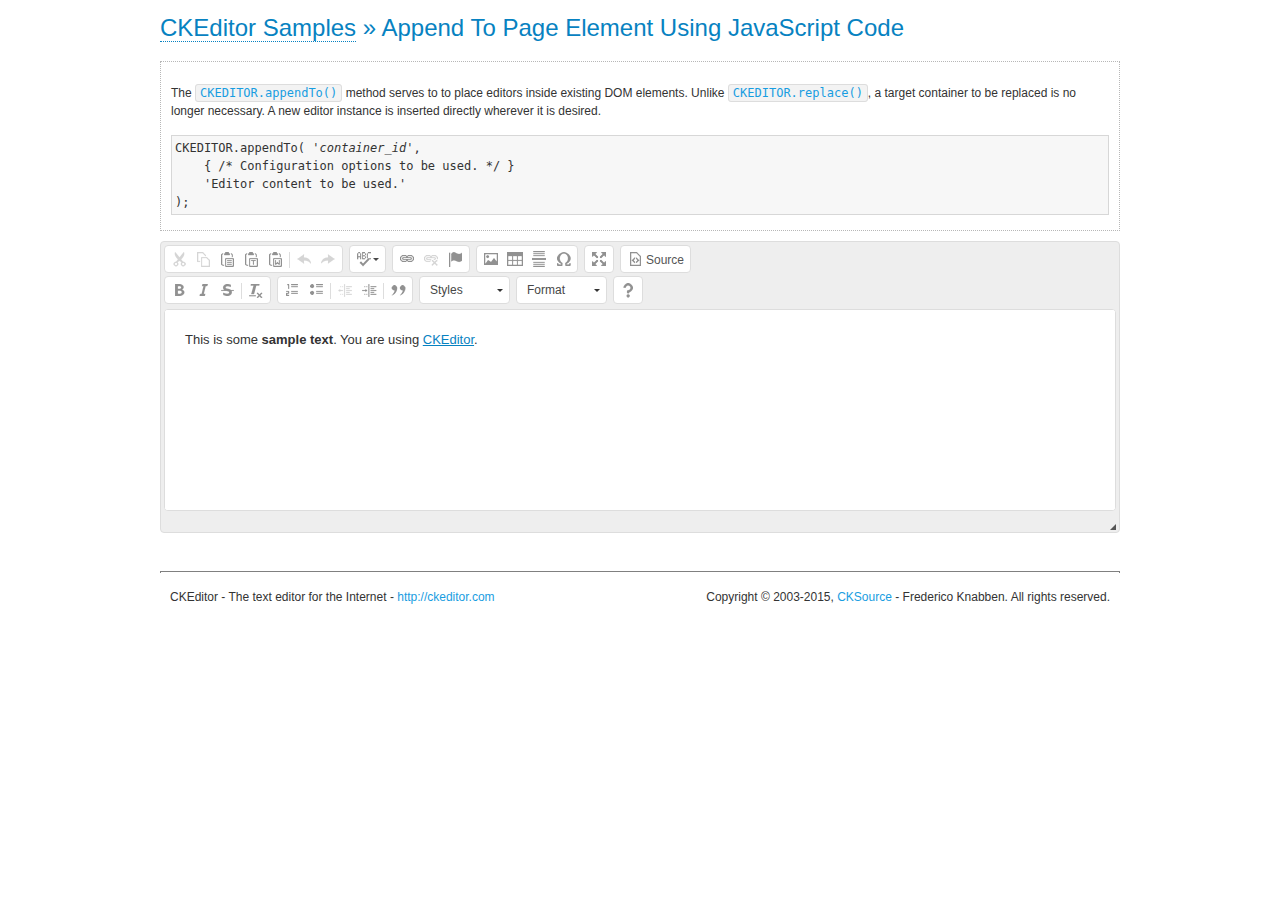
<file: Web/hms/admin/vendor/ckeditor/samples/appendto.html>
<!DOCTYPE html>
<!--
Copyright (c) 2003-2015, CKSource - Frederico Knabben. All rights reserved.
For licensing, see LICENSE.md or http://ckeditor.com/license
-->
<html>
<head>
	<meta charset="utf-8">
	<title>Append To Page Element Using JavaScript Code &mdash; CKEditor Sample</title>
	<script src="../ckeditor.js"></script>
	<link rel="stylesheet" href="sample.css">
</head>
<body>
	<h1 class="samples">
		<a href="index.html">CKEditor Samples</a> &raquo; Append To Page Element Using JavaScript Code
	</h1>
	<div id="section1">
		<div class="description">
			<p>
				The <code><a class="samples" href="http://docs.ckeditor.com/#!/api/CKEDITOR-method-appendTo">CKEDITOR.appendTo()</a></code> method serves to to place editors inside existing DOM elements. Unlike <code><a class="samples" href="http://docs.ckeditor.com/#!/api/CKEDITOR-method-replace">CKEDITOR.replace()</a></code>,
				a target container to be replaced is no longer necessary. A new editor
				instance is inserted directly wherever it is desired.
			</p>
<pre class="samples">CKEDITOR.appendTo( '<em>container_id</em>',
	{ /* Configuration options to be used. */ }
	'Editor content to be used.'
);</pre>
		</div>
		<script>

			// This call can be placed at any point after the
			// DOM element to append CKEditor to or inside the <head><script>
			// in a window.onload event handler.

			// Append a CKEditor instance using the default configuration and the
			// provided content to the <div> element of ID "section1".
			CKEDITOR.appendTo( 'section1',
				null,
				'<p>This is some <strong>sample text</strong>. You are using <a href="http://ckeditor.com/">CKEditor</a>.</p>'
			);

		</script>
	</div>
	<br>
	<div id="footer">
		<hr>
		<p>
			CKEditor - The text editor for the Internet - <a class="samples" href="http://ckeditor.com/">http://ckeditor.com</a>
		</p>
		<p id="copy">
			Copyright &copy; 2003-2015, <a class="samples" href="http://cksource.com/">CKSource</a> - Frederico
			Knabben. All rights reserved.
		</p>
	</div>
</body>
</html>
</file>
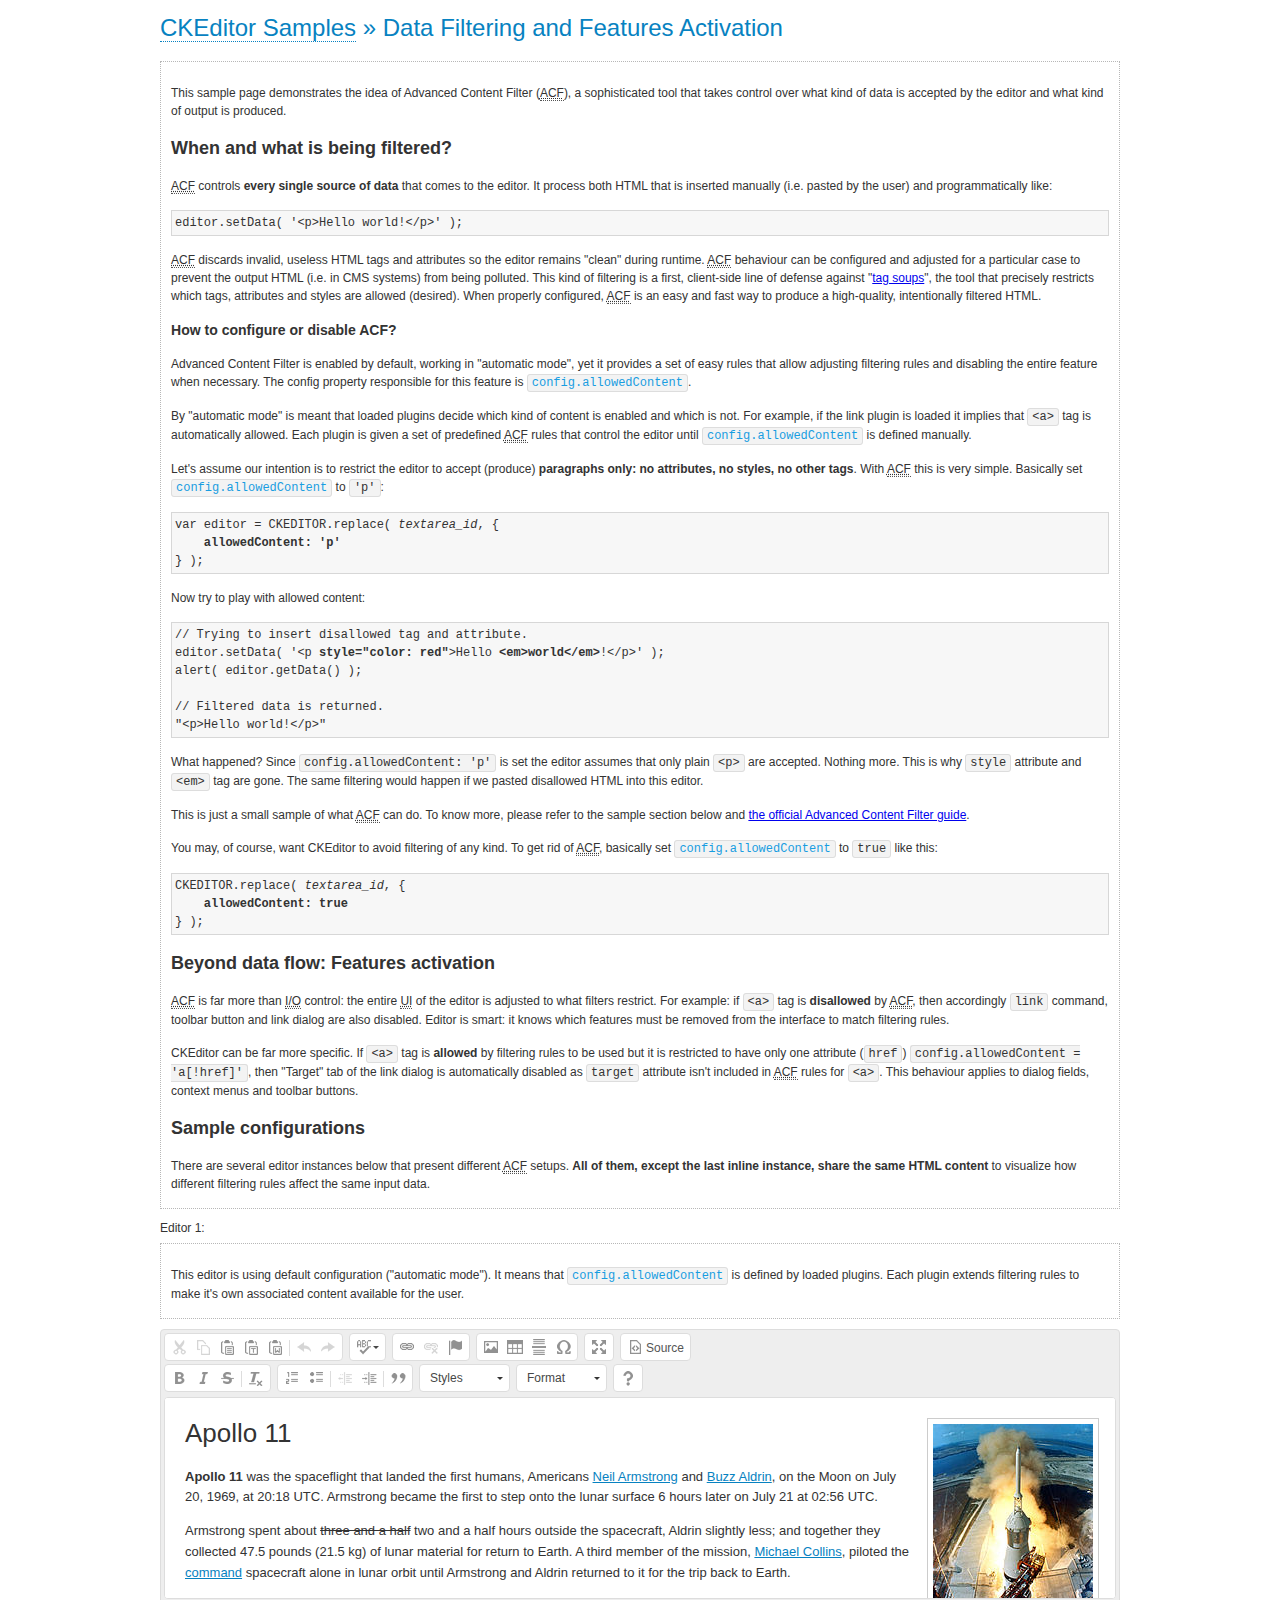
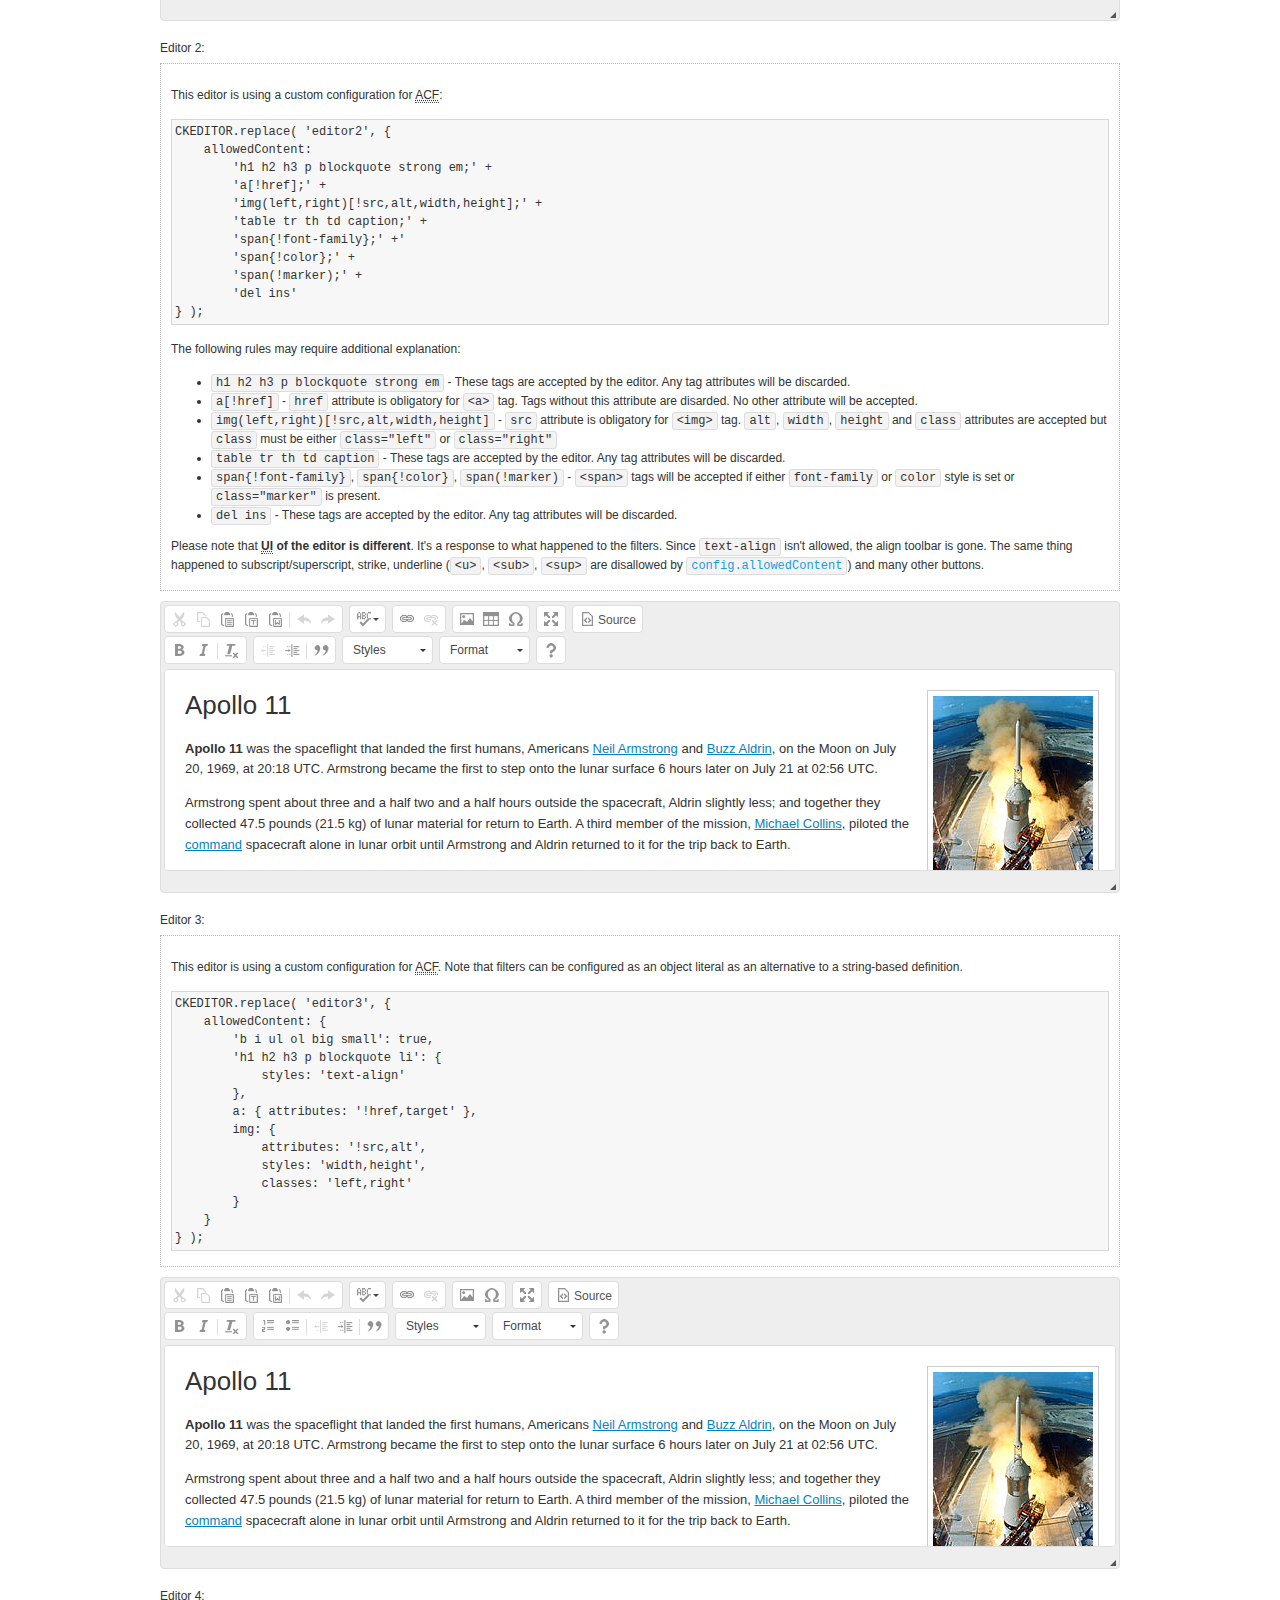
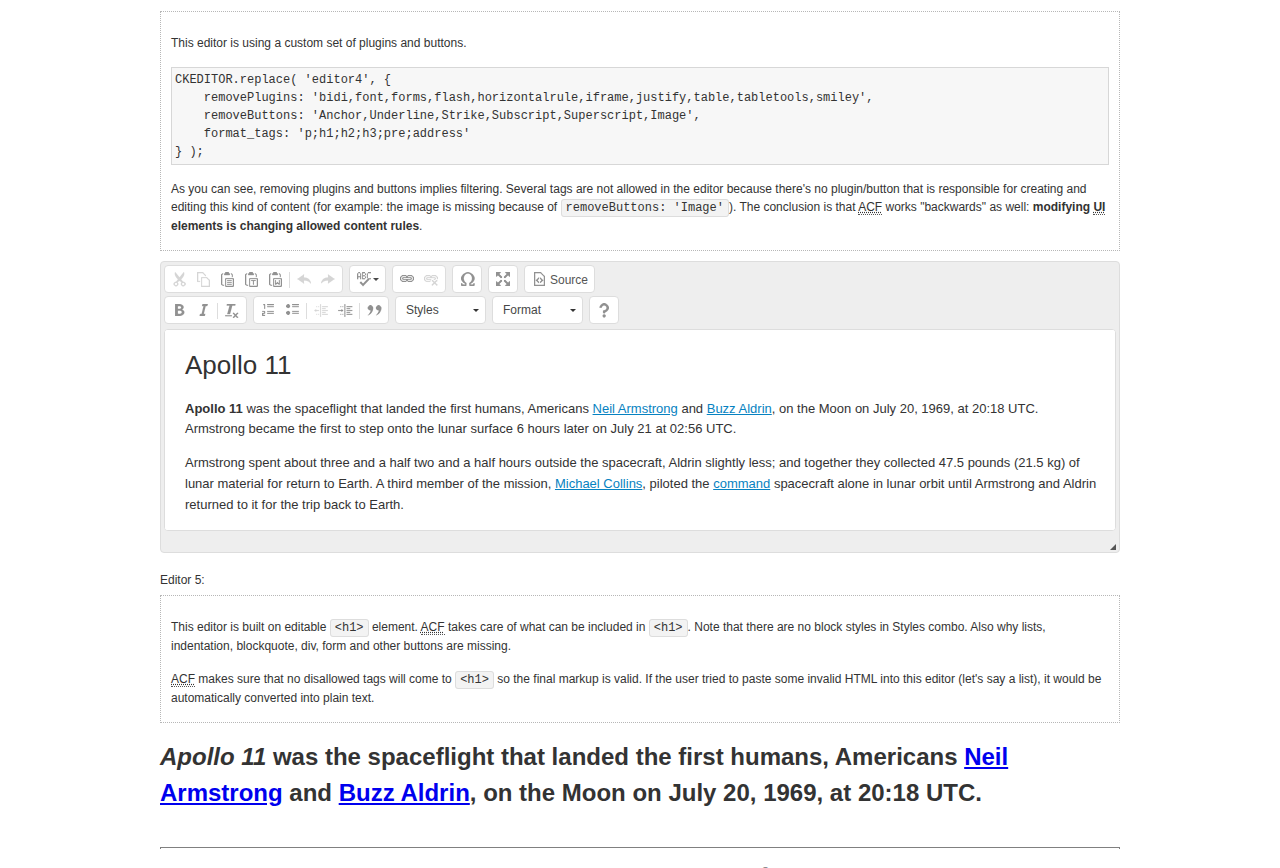
<file: Web/hms/admin/vendor/ckeditor/samples/datafiltering.html>
<!DOCTYPE html>
<!--
Copyright (c) 2003-2015, CKSource - Frederico Knabben. All rights reserved.
For licensing, see LICENSE.md or http://ckeditor.com/license
-->
<html>
<head>
	<meta charset="utf-8">
	<title>Data Filtering &mdash; CKEditor Sample</title>
	<script src="../ckeditor.js"></script>
	<link rel="stylesheet" href="sample.css">
	<script>
		// Remove advanced tabs for all editors.
		CKEDITOR.config.removeDialogTabs = 'image:advanced;link:advanced;flash:advanced;creatediv:advanced;editdiv:advanced';
	</script>
</head>
<body>
	<h1 class="samples">
		<a href="index.html">CKEditor Samples</a> &raquo; Data Filtering and Features Activation
	</h1>
	<div class="description">
		<p>
			This sample page demonstrates the idea of Advanced Content Filter
			(<abbr title="Advanced Content Filter">ACF</abbr>), a sophisticated
			tool that takes control over what kind of data is accepted by the editor and what
			kind of output is produced.
		</p>
		<h2>When and what is being filtered?</h2>
		<p>
			<abbr title="Advanced Content Filter">ACF</abbr> controls
			<strong>every single source of data</strong> that comes to the editor.
			It process both HTML that is inserted manually (i.e. pasted by the user)
			and programmatically like:
		</p>
<pre class="samples">
editor.setData( '&lt;p&gt;Hello world!&lt;/p&gt;' );
</pre>
		<p>
			<abbr title="Advanced Content Filter">ACF</abbr> discards invalid,
			useless HTML tags and attributes so the editor remains "clean" during
			runtime. <abbr title="Advanced Content Filter">ACF</abbr> behaviour
			can be configured and adjusted for a particular case to prevent the
			output HTML (i.e. in CMS systems) from being polluted.

			This kind of filtering is a first, client-side line of defense
			against "<a href="http://en.wikipedia.org/wiki/Tag_soup">tag soups</a>",
			the tool that precisely restricts which tags, attributes and styles
			are allowed (desired). When properly configured, <abbr title="Advanced Content Filter">ACF</abbr>
			is an easy and fast way to produce a high-quality, intentionally filtered HTML.
		</p>

		<h3>How to configure or disable ACF?</h3>
		<p>
			Advanced Content Filter is enabled by default, working in "automatic mode", yet
			it provides a set of easy rules that allow adjusting filtering rules
			and disabling the entire feature when necessary. The config property
			responsible for this feature is <code><a class="samples"
			href="http://docs.ckeditor.com/#!/api/CKEDITOR.config-cfg-allowedContent">config.allowedContent</a></code>.
		</p>
		<p>
			By "automatic mode" is meant that loaded plugins decide which kind
			of content is enabled and which is not. For example, if the link
			plugin is loaded it implies that <code>&lt;a&gt;</code> tag is
			automatically allowed. Each plugin is given a set
			of predefined <abbr title="Advanced Content Filter">ACF</abbr> rules
			that control the editor until <code><a class="samples"
			href="http://docs.ckeditor.com/#!/api/CKEDITOR.config-cfg-allowedContent">
			config.allowedContent</a></code>
			is defined manually.
		</p>
		<p>
			Let's assume our intention is to restrict the editor to accept (produce) <strong>paragraphs
			only: no attributes, no styles, no other tags</strong>.
			With <abbr title="Advanced Content Filter">ACF</abbr>
			this is very simple. Basically set <code><a class="samples"
			href="http://docs.ckeditor.com/#!/api/CKEDITOR.config-cfg-allowedContent">
			config.allowedContent</a></code> to <code>'p'</code>:
		</p>
<pre class="samples">
var editor = CKEDITOR.replace( <em>textarea_id</em>, {
	<strong>allowedContent: 'p'</strong>
} );
</pre>
		<p>
			Now try to play with allowed content:
		</p>
<pre class="samples">
// Trying to insert disallowed tag and attribute.
editor.setData( '&lt;p <strong>style="color: red"</strong>&gt;Hello <strong>&lt;em&gt;world&lt;/em&gt;</strong>!&lt;/p&gt;' );
alert( editor.getData() );

// Filtered data is returned.
"&lt;p&gt;Hello world!&lt;/p&gt;"
</pre>
		<p>
			What happened? Since <code>config.allowedContent: 'p'</code> is set the editor assumes
			that only plain <code>&lt;p&gt;</code> are accepted. Nothing more. This is why
			<code>style</code> attribute and <code>&lt;em&gt;</code> tag are gone. The same
			filtering would happen if we pasted disallowed HTML into this editor.
		</p>
		<p>
			This is just a small sample of what <abbr title="Advanced Content Filter">ACF</abbr>
			can do. To know more, please refer to the sample section below and
			<a href="http://docs.ckeditor.com/#!/guide/dev_advanced_content_filter">the official Advanced Content Filter guide</a>.
		</p>
		<p>
			You may, of course, want CKEditor to avoid filtering of any kind.
			To get rid of <abbr title="Advanced Content Filter">ACF</abbr>,
			basically set <code><a class="samples"
			href="http://docs.ckeditor.com/#!/api/CKEDITOR.config-cfg-allowedContent">
			config.allowedContent</a></code> to <code>true</code> like this:
		</p>
<pre class="samples">
CKEDITOR.replace( <em>textarea_id</em>, {
	<strong>allowedContent: true</strong>
} );
</pre>

		<h2>Beyond data flow: Features activation</h2>
		<p>
			<abbr title="Advanced Content Filter">ACF</abbr> is far more than
			<abbr title="Input/Output">I/O</abbr> control: the entire
			<abbr title="User Interface">UI</abbr> of the editor is adjusted to what
			filters restrict. For example: if <code>&lt;a&gt;</code> tag is
			<strong>disallowed</strong>
			by <abbr title="Advanced Content Filter">ACF</abbr>,
			then accordingly <code>link</code> command, toolbar button and link dialog
			are also disabled. Editor is smart: it knows which features must be
			removed from the interface to match filtering rules.
		</p>
		<p>
			CKEditor can be far more specific. If <code>&lt;a&gt;</code> tag is
			<strong>allowed</strong> by filtering rules to be used but it is restricted
			to have only one attribute (<code>href</code>)
			<code>config.allowedContent = 'a[!href]'</code>, then
			"Target" tab of the link dialog is automatically disabled as <code>target</code>
			attribute isn't included in <abbr title="Advanced Content Filter">ACF</abbr> rules
			for <code>&lt;a&gt;</code>. This behaviour applies to dialog fields, context
			menus and toolbar buttons.
		</p>

		<h2>Sample configurations</h2>
		<p>
			There are several editor instances below that present different
			<abbr title="Advanced Content Filter">ACF</abbr> setups. <strong>All of them,
			except the last inline instance, share the same HTML content</strong> to visualize
			how different filtering rules affect the same input data.
		</p>
	</div>

	<div>
		<label for="editor1">
			Editor 1:
		</label>
		<div class="description">
			<p>
				This editor is using default configuration ("automatic mode"). It means that
				<code><a class="samples"
				href="http://docs.ckeditor.com/#!/api/CKEDITOR.config-cfg-allowedContent">
				config.allowedContent</a></code> is defined by loaded plugins.
				Each plugin extends filtering rules to make it's own associated content
				available for the user.
			</p>
		</div>
		<textarea cols="80" id="editor1" name="editor1" rows="10">
			&lt;h1&gt;&lt;img alt=&quot;Saturn V carrying Apollo 11&quot; class=&quot;right&quot; src=&quot;assets/sample.jpg&quot;/&gt; Apollo 11&lt;/h1&gt; &lt;p&gt;&lt;b&gt;Apollo 11&lt;/b&gt; was the spaceflight that landed the first humans, Americans &lt;a href=&quot;http://en.wikipedia.org/wiki/Neil_Armstrong&quot; title=&quot;Neil Armstrong&quot;&gt;Neil Armstrong&lt;/a&gt; and &lt;a href=&quot;http://en.wikipedia.org/wiki/Buzz_Aldrin&quot; title=&quot;Buzz Aldrin&quot;&gt;Buzz Aldrin&lt;/a&gt;, on the Moon on July 20, 1969, at 20:18 UTC. Armstrong became the first to step onto the lunar surface 6 hours later on July 21 at 02:56 UTC.&lt;/p&gt; &lt;p&gt;Armstrong spent about &lt;s&gt;three and a half&lt;/s&gt; two and a half hours outside the spacecraft, Aldrin slightly less; and together they collected 47.5 pounds (21.5&amp;nbsp;kg) of lunar material for return to Earth. A third member of the mission, &lt;a href=&quot;http://en.wikipedia.org/wiki/Michael_Collins_(astronaut)&quot; title=&quot;Michael Collins (astronaut)&quot;&gt;Michael Collins&lt;/a&gt;, piloted the &lt;a href=&quot;http://en.wikipedia.org/wiki/Apollo_Command/Service_Module&quot; title=&quot;Apollo Command/Service Module&quot;&gt;command&lt;/a&gt; spacecraft alone in lunar orbit until Armstrong and Aldrin returned to it for the trip back to Earth.&lt;/p&gt; &lt;h2&gt;Broadcasting and &lt;em&gt;quotes&lt;/em&gt; &lt;a id=&quot;quotes&quot; name=&quot;quotes&quot;&gt;&lt;/a&gt;&lt;/h2&gt; &lt;p&gt;Broadcast on live TV to a world-wide audience, Armstrong stepped onto the lunar surface and described the event as:&lt;/p&gt; &lt;blockquote&gt;&lt;p&gt;One small step for [a] man, one giant leap for mankind.&lt;/p&gt;&lt;/blockquote&gt; &lt;p&gt;Apollo 11 effectively ended the &lt;a href=&quot;http://en.wikipedia.org/wiki/Space_Race&quot; title=&quot;Space Race&quot;&gt;Space Race&lt;/a&gt; and fulfilled a national goal proposed in 1961 by the late U.S. President &lt;a href=&quot;http://en.wikipedia.org/wiki/John_F._Kennedy&quot; title=&quot;John F. Kennedy&quot;&gt;John F. Kennedy&lt;/a&gt; in a speech before the United States Congress:&lt;/p&gt; &lt;blockquote&gt;&lt;p&gt;[...] before this decade is out, of landing a man on the Moon and returning him safely to the Earth.&lt;/p&gt;&lt;/blockquote&gt; &lt;h2&gt;Technical details &lt;a id=&quot;tech-details&quot; name=&quot;tech-details&quot;&gt;&lt;/a&gt;&lt;/h2&gt; &lt;table align=&quot;right&quot; border=&quot;1&quot; bordercolor=&quot;#ccc&quot; cellpadding=&quot;5&quot; cellspacing=&quot;0&quot; style=&quot;border-collapse:collapse;margin:10px 0 10px 15px;&quot;&gt; &lt;caption&gt;&lt;strong&gt;Mission crew&lt;/strong&gt;&lt;/caption&gt; &lt;thead&gt; &lt;tr&gt; &lt;th scope=&quot;col&quot;&gt;Position&lt;/th&gt; &lt;th scope=&quot;col&quot;&gt;Astronaut&lt;/th&gt; &lt;/tr&gt; &lt;/thead&gt; &lt;tbody&gt; &lt;tr&gt; &lt;td&gt;Commander&lt;/td&gt; &lt;td&gt;Neil A. Armstrong&lt;/td&gt; &lt;/tr&gt; &lt;tr&gt; &lt;td&gt;Command Module Pilot&lt;/td&gt; &lt;td&gt;Michael Collins&lt;/td&gt; &lt;/tr&gt; &lt;tr&gt; &lt;td&gt;Lunar Module Pilot&lt;/td&gt; &lt;td&gt;Edwin &amp;quot;Buzz&amp;quot; E. Aldrin, Jr.&lt;/td&gt; &lt;/tr&gt; &lt;/tbody&gt; &lt;/table&gt; &lt;p&gt;Launched by a &lt;strong&gt;Saturn V&lt;/strong&gt; rocket from &lt;a href=&quot;http://en.wikipedia.org/wiki/Kennedy_Space_Center&quot; title=&quot;Kennedy Space Center&quot;&gt;Kennedy Space Center&lt;/a&gt; in Merritt Island, Florida on July 16, Apollo 11 was the fifth manned mission of &lt;a href=&quot;http://en.wikipedia.org/wiki/NASA&quot; title=&quot;NASA&quot;&gt;NASA&lt;/a&gt;&amp;#39;s Apollo program. The Apollo spacecraft had three parts:&lt;/p&gt; &lt;ol&gt; &lt;li&gt;&lt;strong&gt;Command Module&lt;/strong&gt; with a cabin for the three astronauts which was the only part which landed back on Earth&lt;/li&gt; &lt;li&gt;&lt;strong&gt;Service Module&lt;/strong&gt; which supported the Command Module with propulsion, electrical power, oxygen and water&lt;/li&gt; &lt;li&gt;&lt;strong&gt;Lunar Module&lt;/strong&gt; for landing on the Moon.&lt;/li&gt; &lt;/ol&gt; &lt;p&gt;After being sent to the Moon by the Saturn V&amp;#39;s upper stage, the astronauts separated the spacecraft from it and travelled for three days until they entered into lunar orbit. Armstrong and Aldrin then moved into the Lunar Module and landed in the &lt;a href=&quot;http://en.wikipedia.org/wiki/Mare_Tranquillitatis&quot; title=&quot;Mare Tranquillitatis&quot;&gt;Sea of Tranquility&lt;/a&gt;. They stayed a total of about 21 and a half hours on the lunar surface. After lifting off in the upper part of the Lunar Module and rejoining Collins in the Command Module, they returned to Earth and landed in the &lt;a href=&quot;http://en.wikipedia.org/wiki/Pacific_Ocean&quot; title=&quot;Pacific Ocean&quot;&gt;Pacific Ocean&lt;/a&gt; on July 24.&lt;/p&gt; &lt;hr/&gt; &lt;p style=&quot;text-align: right;&quot;&gt;&lt;small&gt;Source: &lt;a href=&quot;http://en.wikipedia.org/wiki/Apollo_11&quot;&gt;Wikipedia.org&lt;/a&gt;&lt;/small&gt;&lt;/p&gt;
		</textarea>

		<script>

			CKEDITOR.replace( 'editor1' );

		</script>
	</div>

	<br>

	<div>
		<label for="editor2">
			Editor 2:
		</label>
		<div class="description">
			<p>
				This editor is using a custom configuration for
				<abbr title="Advanced Content Filter">ACF</abbr>:
			</p>
<pre class="samples">
CKEDITOR.replace( 'editor2', {
	allowedContent:
		'h1 h2 h3 p blockquote strong em;' +
		'a[!href];' +
		'img(left,right)[!src,alt,width,height];' +
		'table tr th td caption;' +
		'span{!font-family};' +'
		'span{!color};' +
		'span(!marker);' +
		'del ins'
} );
</pre>
			<p>
				The following rules may require additional explanation:
			</p>
			<ul>
				<li>
					<code>h1 h2 h3 p blockquote strong em</code> - These tags
					are accepted by the editor. Any tag attributes will be discarded.
				</li>
				<li>
					<code>a[!href]</code> - <code>href</code> attribute is obligatory
					for <code>&lt;a&gt;</code> tag. Tags without this attribute
					are disarded. No other attribute will be accepted.
				</li>
				<li>
					<code>img(left,right)[!src,alt,width,height]</code> - <code>src</code>
					attribute is obligatory for <code>&lt;img&gt;</code> tag.
					<code>alt</code>, <code>width</code>, <code>height</code>
					and <code>class</code> attributes are accepted but
					<code>class</code> must be either <code>class="left"</code>
					or <code>class="right"</code>
				</li>
				<li>
					<code>table tr th td caption</code> - These tags
					are accepted by the editor. Any tag attributes will be discarded.
				</li>
				<li>
					<code>span{!font-family}</code>, <code>span{!color}</code>,
					<code>span(!marker)</code> - <code>&lt;span&gt;</code> tags
					will be accepted if either <code>font-family</code> or
					<code>color</code> style is set or <code>class="marker"</code>
					is present.
				</li>
				<li>
					<code>del ins</code> - These tags
					are accepted by the editor. Any tag attributes will be discarded.
				</li>
			</ul>
			<p>
				Please note that <strong><abbr title="User Interface">UI</abbr> of the
				editor is different</strong>. It's a response to what happened to the filters.
				Since <code>text-align</code> isn't allowed, the align toolbar is gone.
				The same thing happened to subscript/superscript, strike, underline
				(<code>&lt;u&gt;</code>, <code>&lt;sub&gt;</code>, <code>&lt;sup&gt;</code>
				are disallowed by <code><a class="samples"
				href="http://docs.ckeditor.com/#!/api/CKEDITOR.config-cfg-allowedContent">
				config.allowedContent</a></code>) and many other buttons.
			</p>
		</div>
		<textarea cols="80" id="editor2" name="editor2" rows="10">
			&lt;h1&gt;&lt;img alt=&quot;Saturn V carrying Apollo 11&quot; class=&quot;right&quot; src=&quot;assets/sample.jpg&quot;/&gt; Apollo 11&lt;/h1&gt; &lt;p&gt;&lt;b&gt;Apollo 11&lt;/b&gt; was the spaceflight that landed the first humans, Americans &lt;a href=&quot;http://en.wikipedia.org/wiki/Neil_Armstrong&quot; title=&quot;Neil Armstrong&quot;&gt;Neil Armstrong&lt;/a&gt; and &lt;a href=&quot;http://en.wikipedia.org/wiki/Buzz_Aldrin&quot; title=&quot;Buzz Aldrin&quot;&gt;Buzz Aldrin&lt;/a&gt;, on the Moon on July 20, 1969, at 20:18 UTC. Armstrong became the first to step onto the lunar surface 6 hours later on July 21 at 02:56 UTC.&lt;/p&gt; &lt;p&gt;Armstrong spent about &lt;s&gt;three and a half&lt;/s&gt; two and a half hours outside the spacecraft, Aldrin slightly less; and together they collected 47.5 pounds (21.5&amp;nbsp;kg) of lunar material for return to Earth. A third member of the mission, &lt;a href=&quot;http://en.wikipedia.org/wiki/Michael_Collins_(astronaut)&quot; title=&quot;Michael Collins (astronaut)&quot;&gt;Michael Collins&lt;/a&gt;, piloted the &lt;a href=&quot;http://en.wikipedia.org/wiki/Apollo_Command/Service_Module&quot; title=&quot;Apollo Command/Service Module&quot;&gt;command&lt;/a&gt; spacecraft alone in lunar orbit until Armstrong and Aldrin returned to it for the trip back to Earth.&lt;/p&gt; &lt;h2&gt;Broadcasting and &lt;em&gt;quotes&lt;/em&gt; &lt;a id=&quot;quotes&quot; name=&quot;quotes&quot;&gt;&lt;/a&gt;&lt;/h2&gt; &lt;p&gt;Broadcast on live TV to a world-wide audience, Armstrong stepped onto the lunar surface and described the event as:&lt;/p&gt; &lt;blockquote&gt;&lt;p&gt;One small step for [a] man, one giant leap for mankind.&lt;/p&gt;&lt;/blockquote&gt; &lt;p&gt;Apollo 11 effectively ended the &lt;a href=&quot;http://en.wikipedia.org/wiki/Space_Race&quot; title=&quot;Space Race&quot;&gt;Space Race&lt;/a&gt; and fulfilled a national goal proposed in 1961 by the late U.S. President &lt;a href=&quot;http://en.wikipedia.org/wiki/John_F._Kennedy&quot; title=&quot;John F. Kennedy&quot;&gt;John F. Kennedy&lt;/a&gt; in a speech before the United States Congress:&lt;/p&gt; &lt;blockquote&gt;&lt;p&gt;[...] before this decade is out, of landing a man on the Moon and returning him safely to the Earth.&lt;/p&gt;&lt;/blockquote&gt; &lt;h2&gt;Technical details &lt;a id=&quot;tech-details&quot; name=&quot;tech-details&quot;&gt;&lt;/a&gt;&lt;/h2&gt; &lt;table align=&quot;right&quot; border=&quot;1&quot; bordercolor=&quot;#ccc&quot; cellpadding=&quot;5&quot; cellspacing=&quot;0&quot; style=&quot;border-collapse:collapse;margin:10px 0 10px 15px;&quot;&gt; &lt;caption&gt;&lt;strong&gt;Mission crew&lt;/strong&gt;&lt;/caption&gt; &lt;thead&gt; &lt;tr&gt; &lt;th scope=&quot;col&quot;&gt;Position&lt;/th&gt; &lt;th scope=&quot;col&quot;&gt;Astronaut&lt;/th&gt; &lt;/tr&gt; &lt;/thead&gt; &lt;tbody&gt; &lt;tr&gt; &lt;td&gt;Commander&lt;/td&gt; &lt;td&gt;Neil A. Armstrong&lt;/td&gt; &lt;/tr&gt; &lt;tr&gt; &lt;td&gt;Command Module Pilot&lt;/td&gt; &lt;td&gt;Michael Collins&lt;/td&gt; &lt;/tr&gt; &lt;tr&gt; &lt;td&gt;Lunar Module Pilot&lt;/td&gt; &lt;td&gt;Edwin &amp;quot;Buzz&amp;quot; E. Aldrin, Jr.&lt;/td&gt; &lt;/tr&gt; &lt;/tbody&gt; &lt;/table&gt; &lt;p&gt;Launched by a &lt;strong&gt;Saturn V&lt;/strong&gt; rocket from &lt;a href=&quot;http://en.wikipedia.org/wiki/Kennedy_Space_Center&quot; title=&quot;Kennedy Space Center&quot;&gt;Kennedy Space Center&lt;/a&gt; in Merritt Island, Florida on July 16, Apollo 11 was the fifth manned mission of &lt;a href=&quot;http://en.wikipedia.org/wiki/NASA&quot; title=&quot;NASA&quot;&gt;NASA&lt;/a&gt;&amp;#39;s Apollo program. The Apollo spacecraft had three parts:&lt;/p&gt; &lt;ol&gt; &lt;li&gt;&lt;strong&gt;Command Module&lt;/strong&gt; with a cabin for the three astronauts which was the only part which landed back on Earth&lt;/li&gt; &lt;li&gt;&lt;strong&gt;Service Module&lt;/strong&gt; which supported the Command Module with propulsion, electrical power, oxygen and water&lt;/li&gt; &lt;li&gt;&lt;strong&gt;Lunar Module&lt;/strong&gt; for landing on the Moon.&lt;/li&gt; &lt;/ol&gt; &lt;p&gt;After being sent to the Moon by the Saturn V&amp;#39;s upper stage, the astronauts separated the spacecraft from it and travelled for three days until they entered into lunar orbit. Armstrong and Aldrin then moved into the Lunar Module and landed in the &lt;a href=&quot;http://en.wikipedia.org/wiki/Mare_Tranquillitatis&quot; title=&quot;Mare Tranquillitatis&quot;&gt;Sea of Tranquility&lt;/a&gt;. They stayed a total of about 21 and a half hours on the lunar surface. After lifting off in the upper part of the Lunar Module and rejoining Collins in the Command Module, they returned to Earth and landed in the &lt;a href=&quot;http://en.wikipedia.org/wiki/Pacific_Ocean&quot; title=&quot;Pacific Ocean&quot;&gt;Pacific Ocean&lt;/a&gt; on July 24.&lt;/p&gt; &lt;hr/&gt; &lt;p style=&quot;text-align: right;&quot;&gt;&lt;small&gt;Source: &lt;a href=&quot;http://en.wikipedia.org/wiki/Apollo_11&quot;&gt;Wikipedia.org&lt;/a&gt;&lt;/small&gt;&lt;/p&gt;
		</textarea>
		<script>

			CKEDITOR.replace( 'editor2', {
				allowedContent:
					'h1 h2 h3 p blockquote strong em;' +
					'a[!href];' +
					'img(left,right)[!src,alt,width,height];' +
					'table tr th td caption;' +
					'span{!font-family};' +
					'span{!color};' +
					'span(!marker);' +
					'del ins'
			} );

		</script>
	</div>

	<br>

	<div>
		<label for="editor3">
			Editor 3:
		</label>
		<div class="description">
			<p>
				This editor is using a custom configuration for
				<abbr title="Advanced Content Filter">ACF</abbr>.
				Note that filters can be configured as an object literal
				as an alternative to a string-based definition.
			</p>
<pre class="samples">
CKEDITOR.replace( 'editor3', {
	allowedContent: {
		'b i ul ol big small': true,
		'h1 h2 h3 p blockquote li': {
			styles: 'text-align'
		},
		a: { attributes: '!href,target' },
		img: {
			attributes: '!src,alt',
			styles: 'width,height',
			classes: 'left,right'
		}
	}
} );
</pre>
		</div>
		<textarea cols="80" id="editor3" name="editor3" rows="10">
			&lt;h1&gt;&lt;img alt=&quot;Saturn V carrying Apollo 11&quot; class=&quot;right&quot; src=&quot;assets/sample.jpg&quot;/&gt; Apollo 11&lt;/h1&gt; &lt;p&gt;&lt;b&gt;Apollo 11&lt;/b&gt; was the spaceflight that landed the first humans, Americans &lt;a href=&quot;http://en.wikipedia.org/wiki/Neil_Armstrong&quot; title=&quot;Neil Armstrong&quot;&gt;Neil Armstrong&lt;/a&gt; and &lt;a href=&quot;http://en.wikipedia.org/wiki/Buzz_Aldrin&quot; title=&quot;Buzz Aldrin&quot;&gt;Buzz Aldrin&lt;/a&gt;, on the Moon on July 20, 1969, at 20:18 UTC. Armstrong became the first to step onto the lunar surface 6 hours later on July 21 at 02:56 UTC.&lt;/p&gt; &lt;p&gt;Armstrong spent about &lt;s&gt;three and a half&lt;/s&gt; two and a half hours outside the spacecraft, Aldrin slightly less; and together they collected 47.5 pounds (21.5&amp;nbsp;kg) of lunar material for return to Earth. A third member of the mission, &lt;a href=&quot;http://en.wikipedia.org/wiki/Michael_Collins_(astronaut)&quot; title=&quot;Michael Collins (astronaut)&quot;&gt;Michael Collins&lt;/a&gt;, piloted the &lt;a href=&quot;http://en.wikipedia.org/wiki/Apollo_Command/Service_Module&quot; title=&quot;Apollo Command/Service Module&quot;&gt;command&lt;/a&gt; spacecraft alone in lunar orbit until Armstrong and Aldrin returned to it for the trip back to Earth.&lt;/p&gt; &lt;h2&gt;Broadcasting and &lt;em&gt;quotes&lt;/em&gt; &lt;a id=&quot;quotes&quot; name=&quot;quotes&quot;&gt;&lt;/a&gt;&lt;/h2&gt; &lt;p&gt;Broadcast on live TV to a world-wide audience, Armstrong stepped onto the lunar surface and described the event as:&lt;/p&gt; &lt;blockquote&gt;&lt;p&gt;One small step for [a] man, one giant leap for mankind.&lt;/p&gt;&lt;/blockquote&gt; &lt;p&gt;Apollo 11 effectively ended the &lt;a href=&quot;http://en.wikipedia.org/wiki/Space_Race&quot; title=&quot;Space Race&quot;&gt;Space Race&lt;/a&gt; and fulfilled a national goal proposed in 1961 by the late U.S. President &lt;a href=&quot;http://en.wikipedia.org/wiki/John_F._Kennedy&quot; title=&quot;John F. Kennedy&quot;&gt;John F. Kennedy&lt;/a&gt; in a speech before the United States Congress:&lt;/p&gt; &lt;blockquote&gt;&lt;p&gt;[...] before this decade is out, of landing a man on the Moon and returning him safely to the Earth.&lt;/p&gt;&lt;/blockquote&gt; &lt;h2&gt;Technical details &lt;a id=&quot;tech-details&quot; name=&quot;tech-details&quot;&gt;&lt;/a&gt;&lt;/h2&gt; &lt;table align=&quot;right&quot; border=&quot;1&quot; bordercolor=&quot;#ccc&quot; cellpadding=&quot;5&quot; cellspacing=&quot;0&quot; style=&quot;border-collapse:collapse;margin:10px 0 10px 15px;&quot;&gt; &lt;caption&gt;&lt;strong&gt;Mission crew&lt;/strong&gt;&lt;/caption&gt; &lt;thead&gt; &lt;tr&gt; &lt;th scope=&quot;col&quot;&gt;Position&lt;/th&gt; &lt;th scope=&quot;col&quot;&gt;Astronaut&lt;/th&gt; &lt;/tr&gt; &lt;/thead&gt; &lt;tbody&gt; &lt;tr&gt; &lt;td&gt;Commander&lt;/td&gt; &lt;td&gt;Neil A. Armstrong&lt;/td&gt; &lt;/tr&gt; &lt;tr&gt; &lt;td&gt;Command Module Pilot&lt;/td&gt; &lt;td&gt;Michael Collins&lt;/td&gt; &lt;/tr&gt; &lt;tr&gt; &lt;td&gt;Lunar Module Pilot&lt;/td&gt; &lt;td&gt;Edwin &amp;quot;Buzz&amp;quot; E. Aldrin, Jr.&lt;/td&gt; &lt;/tr&gt; &lt;/tbody&gt; &lt;/table&gt; &lt;p&gt;Launched by a &lt;strong&gt;Saturn V&lt;/strong&gt; rocket from &lt;a href=&quot;http://en.wikipedia.org/wiki/Kennedy_Space_Center&quot; title=&quot;Kennedy Space Center&quot;&gt;Kennedy Space Center&lt;/a&gt; in Merritt Island, Florida on July 16, Apollo 11 was the fifth manned mission of &lt;a href=&quot;http://en.wikipedia.org/wiki/NASA&quot; title=&quot;NASA&quot;&gt;NASA&lt;/a&gt;&amp;#39;s Apollo program. The Apollo spacecraft had three parts:&lt;/p&gt; &lt;ol&gt; &lt;li&gt;&lt;strong&gt;Command Module&lt;/strong&gt; with a cabin for the three astronauts which was the only part which landed back on Earth&lt;/li&gt; &lt;li&gt;&lt;strong&gt;Service Module&lt;/strong&gt; which supported the Command Module with propulsion, electrical power, oxygen and water&lt;/li&gt; &lt;li&gt;&lt;strong&gt;Lunar Module&lt;/strong&gt; for landing on the Moon.&lt;/li&gt; &lt;/ol&gt; &lt;p&gt;After being sent to the Moon by the Saturn V&amp;#39;s upper stage, the astronauts separated the spacecraft from it and travelled for three days until they entered into lunar orbit. Armstrong and Aldrin then moved into the Lunar Module and landed in the &lt;a href=&quot;http://en.wikipedia.org/wiki/Mare_Tranquillitatis&quot; title=&quot;Mare Tranquillitatis&quot;&gt;Sea of Tranquility&lt;/a&gt;. They stayed a total of about 21 and a half hours on the lunar surface. After lifting off in the upper part of the Lunar Module and rejoining Collins in the Command Module, they returned to Earth and landed in the &lt;a href=&quot;http://en.wikipedia.org/wiki/Pacific_Ocean&quot; title=&quot;Pacific Ocean&quot;&gt;Pacific Ocean&lt;/a&gt; on July 24.&lt;/p&gt; &lt;hr/&gt; &lt;p style=&quot;text-align: right;&quot;&gt;&lt;small&gt;Source: &lt;a href=&quot;http://en.wikipedia.org/wiki/Apollo_11&quot;&gt;Wikipedia.org&lt;/a&gt;&lt;/small&gt;&lt;/p&gt;
		</textarea>
		<script>

			CKEDITOR.replace( 'editor3', {
				allowedContent: {
					'b i ul ol big small': true,
					'h1 h2 h3 p blockquote li': {
						styles: 'text-align'
					},
					a: { attributes: '!href,target' },
					img: {
						attributes: '!src,alt',
						styles: 'width,height',
						classes: 'left,right'
					}
				}
			} );

		</script>
	</div>

	<br>

	<div>
		<label for="editor4">
			Editor 4:
		</label>
		<div class="description">
			<p>
				This editor is using a custom set of plugins and buttons.
			</p>
<pre class="samples">
CKEDITOR.replace( 'editor4', {
	removePlugins: 'bidi,font,forms,flash,horizontalrule,iframe,justify,table,tabletools,smiley',
	removeButtons: 'Anchor,Underline,Strike,Subscript,Superscript,Image',
	format_tags: 'p;h1;h2;h3;pre;address'
} );
</pre>
			<p>
				As you can see, removing plugins and buttons implies filtering.
				Several tags are not allowed in the editor because there's no
				plugin/button that is responsible for creating and editing this
				kind of content (for example: the image is missing because
				of <code>removeButtons: 'Image'</code>). The conclusion is that
				<abbr title="Advanced Content Filter">ACF</abbr> works "backwards"
				as well: <strong>modifying <abbr title="User Interface">UI</abbr>
				elements is changing allowed content rules</strong>.
			</p>
		</div>
		<textarea cols="80" id="editor4" name="editor4" rows="10">
			&lt;h1&gt;&lt;img alt=&quot;Saturn V carrying Apollo 11&quot; class=&quot;right&quot; src=&quot;assets/sample.jpg&quot;/&gt; Apollo 11&lt;/h1&gt; &lt;p&gt;&lt;b&gt;Apollo 11&lt;/b&gt; was the spaceflight that landed the first humans, Americans &lt;a href=&quot;http://en.wikipedia.org/wiki/Neil_Armstrong&quot; title=&quot;Neil Armstrong&quot;&gt;Neil Armstrong&lt;/a&gt; and &lt;a href=&quot;http://en.wikipedia.org/wiki/Buzz_Aldrin&quot; title=&quot;Buzz Aldrin&quot;&gt;Buzz Aldrin&lt;/a&gt;, on the Moon on July 20, 1969, at 20:18 UTC. Armstrong became the first to step onto the lunar surface 6 hours later on July 21 at 02:56 UTC.&lt;/p&gt; &lt;p&gt;Armstrong spent about &lt;s&gt;three and a half&lt;/s&gt; two and a half hours outside the spacecraft, Aldrin slightly less; and together they collected 47.5 pounds (21.5&amp;nbsp;kg) of lunar material for return to Earth. A third member of the mission, &lt;a href=&quot;http://en.wikipedia.org/wiki/Michael_Collins_(astronaut)&quot; title=&quot;Michael Collins (astronaut)&quot;&gt;Michael Collins&lt;/a&gt;, piloted the &lt;a href=&quot;http://en.wikipedia.org/wiki/Apollo_Command/Service_Module&quot; title=&quot;Apollo Command/Service Module&quot;&gt;command&lt;/a&gt; spacecraft alone in lunar orbit until Armstrong and Aldrin returned to it for the trip back to Earth.&lt;/p&gt; &lt;h2&gt;Broadcasting and &lt;em&gt;quotes&lt;/em&gt; &lt;a id=&quot;quotes&quot; name=&quot;quotes&quot;&gt;&lt;/a&gt;&lt;/h2&gt; &lt;p&gt;Broadcast on live TV to a world-wide audience, Armstrong stepped onto the lunar surface and described the event as:&lt;/p&gt; &lt;blockquote&gt;&lt;p&gt;One small step for [a] man, one giant leap for mankind.&lt;/p&gt;&lt;/blockquote&gt; &lt;p&gt;Apollo 11 effectively ended the &lt;a href=&quot;http://en.wikipedia.org/wiki/Space_Race&quot; title=&quot;Space Race&quot;&gt;Space Race&lt;/a&gt; and fulfilled a national goal proposed in 1961 by the late U.S. President &lt;a href=&quot;http://en.wikipedia.org/wiki/John_F._Kennedy&quot; title=&quot;John F. Kennedy&quot;&gt;John F. Kennedy&lt;/a&gt; in a speech before the United States Congress:&lt;/p&gt; &lt;blockquote&gt;&lt;p&gt;[...] before this decade is out, of landing a man on the Moon and returning him safely to the Earth.&lt;/p&gt;&lt;/blockquote&gt; &lt;h2&gt;Technical details &lt;a id=&quot;tech-details&quot; name=&quot;tech-details&quot;&gt;&lt;/a&gt;&lt;/h2&gt; &lt;table align=&quot;right&quot; border=&quot;1&quot; bordercolor=&quot;#ccc&quot; cellpadding=&quot;5&quot; cellspacing=&quot;0&quot; style=&quot;border-collapse:collapse;margin:10px 0 10px 15px;&quot;&gt; &lt;caption&gt;&lt;strong&gt;Mission crew&lt;/strong&gt;&lt;/caption&gt; &lt;thead&gt; &lt;tr&gt; &lt;th scope=&quot;col&quot;&gt;Position&lt;/th&gt; &lt;th scope=&quot;col&quot;&gt;Astronaut&lt;/th&gt; &lt;/tr&gt; &lt;/thead&gt; &lt;tbody&gt; &lt;tr&gt; &lt;td&gt;Commander&lt;/td&gt; &lt;td&gt;Neil A. Armstrong&lt;/td&gt; &lt;/tr&gt; &lt;tr&gt; &lt;td&gt;Command Module Pilot&lt;/td&gt; &lt;td&gt;Michael Collins&lt;/td&gt; &lt;/tr&gt; &lt;tr&gt; &lt;td&gt;Lunar Module Pilot&lt;/td&gt; &lt;td&gt;Edwin &amp;quot;Buzz&amp;quot; E. Aldrin, Jr.&lt;/td&gt; &lt;/tr&gt; &lt;/tbody&gt; &lt;/table&gt; &lt;p&gt;Launched by a &lt;strong&gt;Saturn V&lt;/strong&gt; rocket from &lt;a href=&quot;http://en.wikipedia.org/wiki/Kennedy_Space_Center&quot; title=&quot;Kennedy Space Center&quot;&gt;Kennedy Space Center&lt;/a&gt; in Merritt Island, Florida on July 16, Apollo 11 was the fifth manned mission of &lt;a href=&quot;http://en.wikipedia.org/wiki/NASA&quot; title=&quot;NASA&quot;&gt;NASA&lt;/a&gt;&amp;#39;s Apollo program. The Apollo spacecraft had three parts:&lt;/p&gt; &lt;ol&gt; &lt;li&gt;&lt;strong&gt;Command Module&lt;/strong&gt; with a cabin for the three astronauts which was the only part which landed back on Earth&lt;/li&gt; &lt;li&gt;&lt;strong&gt;Service Module&lt;/strong&gt; which supported the Command Module with propulsion, electrical power, oxygen and water&lt;/li&gt; &lt;li&gt;&lt;strong&gt;Lunar Module&lt;/strong&gt; for landing on the Moon.&lt;/li&gt; &lt;/ol&gt; &lt;p&gt;After being sent to the Moon by the Saturn V&amp;#39;s upper stage, the astronauts separated the spacecraft from it and travelled for three days until they entered into lunar orbit. Armstrong and Aldrin then moved into the Lunar Module and landed in the &lt;a href=&quot;http://en.wikipedia.org/wiki/Mare_Tranquillitatis&quot; title=&quot;Mare Tranquillitatis&quot;&gt;Sea of Tranquility&lt;/a&gt;. They stayed a total of about 21 and a half hours on the lunar surface. After lifting off in the upper part of the Lunar Module and rejoining Collins in the Command Module, they returned to Earth and landed in the &lt;a href=&quot;http://en.wikipedia.org/wiki/Pacific_Ocean&quot; title=&quot;Pacific Ocean&quot;&gt;Pacific Ocean&lt;/a&gt; on July 24.&lt;/p&gt; &lt;hr/&gt; &lt;p style=&quot;text-align: right;&quot;&gt;&lt;small&gt;Source: &lt;a href=&quot;http://en.wikipedia.org/wiki/Apollo_11&quot;&gt;Wikipedia.org&lt;/a&gt;&lt;/small&gt;&lt;/p&gt;
		</textarea>
		<script>

			CKEDITOR.replace( 'editor4', {
				removePlugins: 'bidi,div,font,forms,flash,horizontalrule,iframe,justify,table,tabletools,smiley',
				removeButtons: 'Anchor,Underline,Strike,Subscript,Superscript,Image',
				format_tags: 'p;h1;h2;h3;pre;address'
			} );

		</script>
	</div>

	<br>

	<div>
		<label for="editor5">
			Editor 5:
		</label>
		<div class="description">
			<p>
				This editor is built on editable <code>&lt;h1&gt;</code> element.
				<abbr title="Advanced Content Filter">ACF</abbr> takes care of
				what can be included in <code>&lt;h1&gt;</code>. Note that there
				are no block styles in Styles combo. Also why lists, indentation,
				blockquote, div, form and other buttons are missing.
			</p>
			<p>
				<abbr title="Advanced Content Filter">ACF</abbr> makes sure that
				no disallowed tags will come to <code>&lt;h1&gt;</code> so the final
				markup is valid. If the user tried to paste some invalid HTML
				into this editor (let's say a list), it would be automatically
				converted into plain text.
			</p>
		</div>
		<h1 id="editor5" contenteditable="true">
			<em>Apollo 11</em> was the spaceflight that landed the first humans, Americans <a href="http://en.wikipedia.org/wiki/Neil_Armstrong" title="Neil Armstrong">Neil Armstrong</a> and <a href="http://en.wikipedia.org/wiki/Buzz_Aldrin" title="Buzz Aldrin">Buzz Aldrin</a>, on the Moon on July 20, 1969, at 20:18 UTC.
		</h1>
	</div>

	<div id="footer">
		<hr>
		<p>
			CKEditor - The text editor for the Internet - <a class="samples" href="http://ckeditor.com/">http://ckeditor.com</a>
		</p>
		<p id="copy">
			Copyright &copy; 2003-2015, <a class="samples" href="http://cksource.com/">CKSource</a> - Frederico
			Knabben. All rights reserved.
		</p>
	</div>
</body>
</html>
</file>
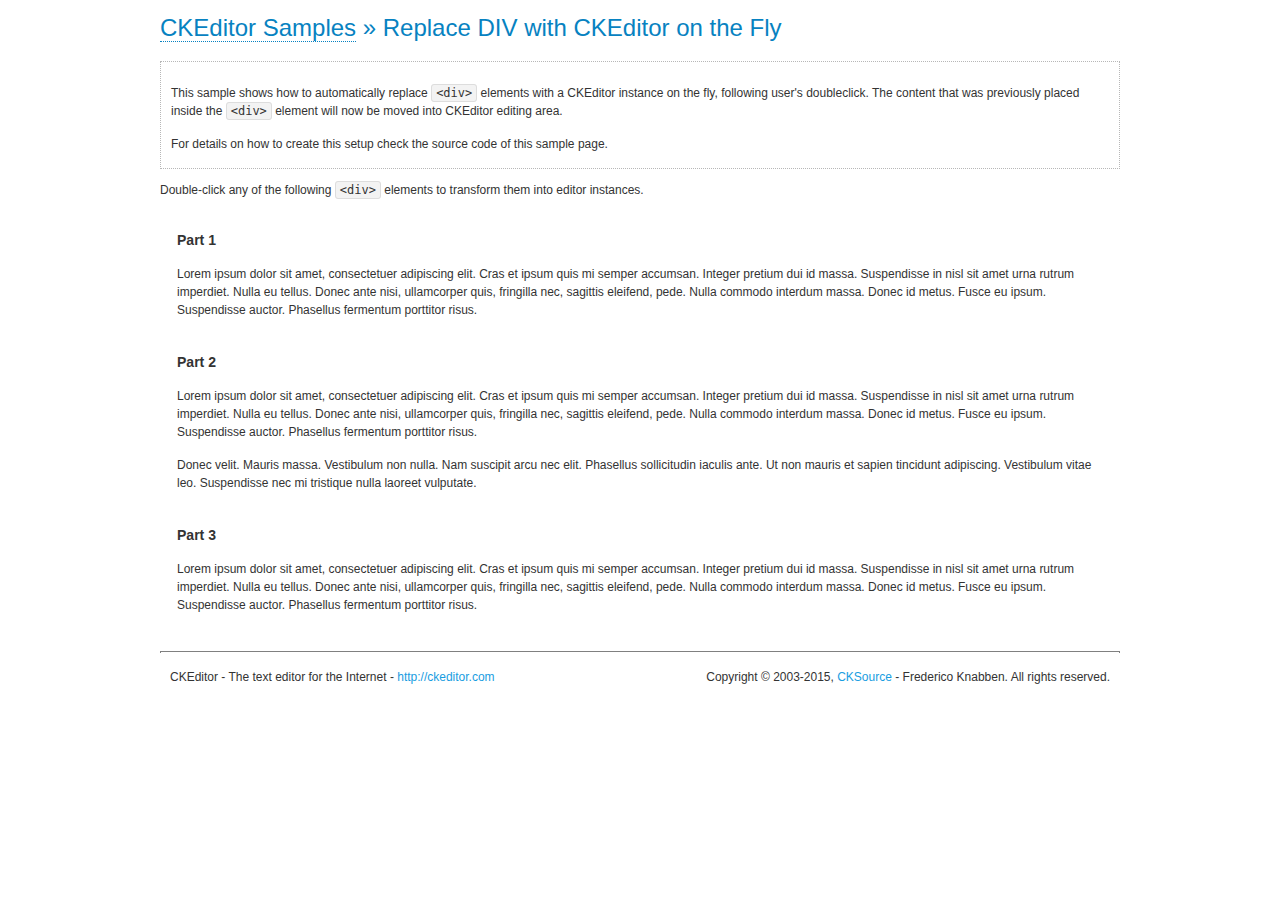
<file: Web/hms/admin/vendor/ckeditor/samples/divreplace.html>
<!DOCTYPE html>
<!--
Copyright (c) 2003-2015, CKSource - Frederico Knabben. All rights reserved.
For licensing, see LICENSE.md or http://ckeditor.com/license
-->
<html>
<head>
	<meta charset="utf-8">
	<title>Replace DIV &mdash; CKEditor Sample</title>
	<script src="../ckeditor.js"></script>
	<link href="sample.css" rel="stylesheet">
	<style>

		div.editable
		{
			border: solid 2px transparent;
			padding-left: 15px;
			padding-right: 15px;
		}

		div.editable:hover
		{
			border-color: black;
		}

	</style>
	<script>

		// Uncomment the following code to test the "Timeout Loading Method".
		// CKEDITOR.loadFullCoreTimeout = 5;

		window.onload = function() {
			// Listen to the double click event.
			if ( window.addEventListener )
				document.body.addEventListener( 'dblclick', onDoubleClick, false );
			else if ( window.attachEvent )
				document.body.attachEvent( 'ondblclick', onDoubleClick );

		};

		function onDoubleClick( ev ) {
			// Get the element which fired the event. This is not necessarily the
			// element to which the event has been attached.
			var element = ev.target || ev.srcElement;

			// Find out the div that holds this element.
			var name;

			do {
				element = element.parentNode;
			}
			while ( element && ( name = element.nodeName.toLowerCase() ) &&
				( name != 'div' || element.className.indexOf( 'editable' ) == -1 ) && name != 'body' );

			if ( name == 'div' && element.className.indexOf( 'editable' ) != -1 )
				replaceDiv( element );
		}

		var editor;

		function replaceDiv( div ) {
			if ( editor )
				editor.destroy();

			editor = CKEDITOR.replace( div );
		}

	</script>
</head>
<body>
	<h1 class="samples">
		<a href="index.html">CKEditor Samples</a> &raquo; Replace DIV with CKEditor on the Fly
	</h1>
	<div class="description">
		<p>
			This sample shows how to automatically replace <code>&lt;div&gt;</code> elements
			with a CKEditor instance on the fly, following user's doubleclick. The content
			that was previously placed inside the <code>&lt;div&gt;</code> element will now
			be moved into CKEditor editing area.
		</p>
		<p>
			For details on how to create this setup check the source code of this sample page.
		</p>
	</div>
	<p>
		Double-click any of the following <code>&lt;div&gt;</code> elements to transform them into
		editor instances.
	</p>
	<div class="editable">
		<h3>
			Part 1
		</h3>
		<p>
			Lorem ipsum dolor sit amet, consectetuer adipiscing elit. Cras et ipsum quis mi
			semper accumsan. Integer pretium dui id massa. Suspendisse in nisl sit amet urna
			rutrum imperdiet. Nulla eu tellus. Donec ante nisi, ullamcorper quis, fringilla
			nec, sagittis eleifend, pede. Nulla commodo interdum massa. Donec id metus. Fusce
			eu ipsum. Suspendisse auctor. Phasellus fermentum porttitor risus.
		</p>
	</div>
	<div class="editable">
		<h3>
			Part 2
		</h3>
		<p>
			Lorem ipsum dolor sit amet, consectetuer adipiscing elit. Cras et ipsum quis mi
			semper accumsan. Integer pretium dui id massa. Suspendisse in nisl sit amet urna
			rutrum imperdiet. Nulla eu tellus. Donec ante nisi, ullamcorper quis, fringilla
			nec, sagittis eleifend, pede. Nulla commodo interdum massa. Donec id metus. Fusce
			eu ipsum. Suspendisse auctor. Phasellus fermentum porttitor risus.
		</p>
		<p>
			Donec velit. Mauris massa. Vestibulum non nulla. Nam suscipit arcu nec elit. Phasellus
			sollicitudin iaculis ante. Ut non mauris et sapien tincidunt adipiscing. Vestibulum
			vitae leo. Suspendisse nec mi tristique nulla laoreet vulputate.
		</p>
	</div>
	<div class="editable">
		<h3>
			Part 3
		</h3>
		<p>
			Lorem ipsum dolor sit amet, consectetuer adipiscing elit. Cras et ipsum quis mi
			semper accumsan. Integer pretium dui id massa. Suspendisse in nisl sit amet urna
			rutrum imperdiet. Nulla eu tellus. Donec ante nisi, ullamcorper quis, fringilla
			nec, sagittis eleifend, pede. Nulla commodo interdum massa. Donec id metus. Fusce
			eu ipsum. Suspendisse auctor. Phasellus fermentum porttitor risus.
		</p>
	</div>
	<div id="footer">
		<hr>
		<p>
			CKEditor - The text editor for the Internet - <a class="samples" href="http://ckeditor.com/">http://ckeditor.com</a>
		</p>
		<p id="copy">
			Copyright &copy; 2003-2015, <a class="samples" href="http://cksource.com/">CKSource</a> - Frederico
			Knabben. All rights reserved.
		</p>
	</div>
</body>
</html>
</file>
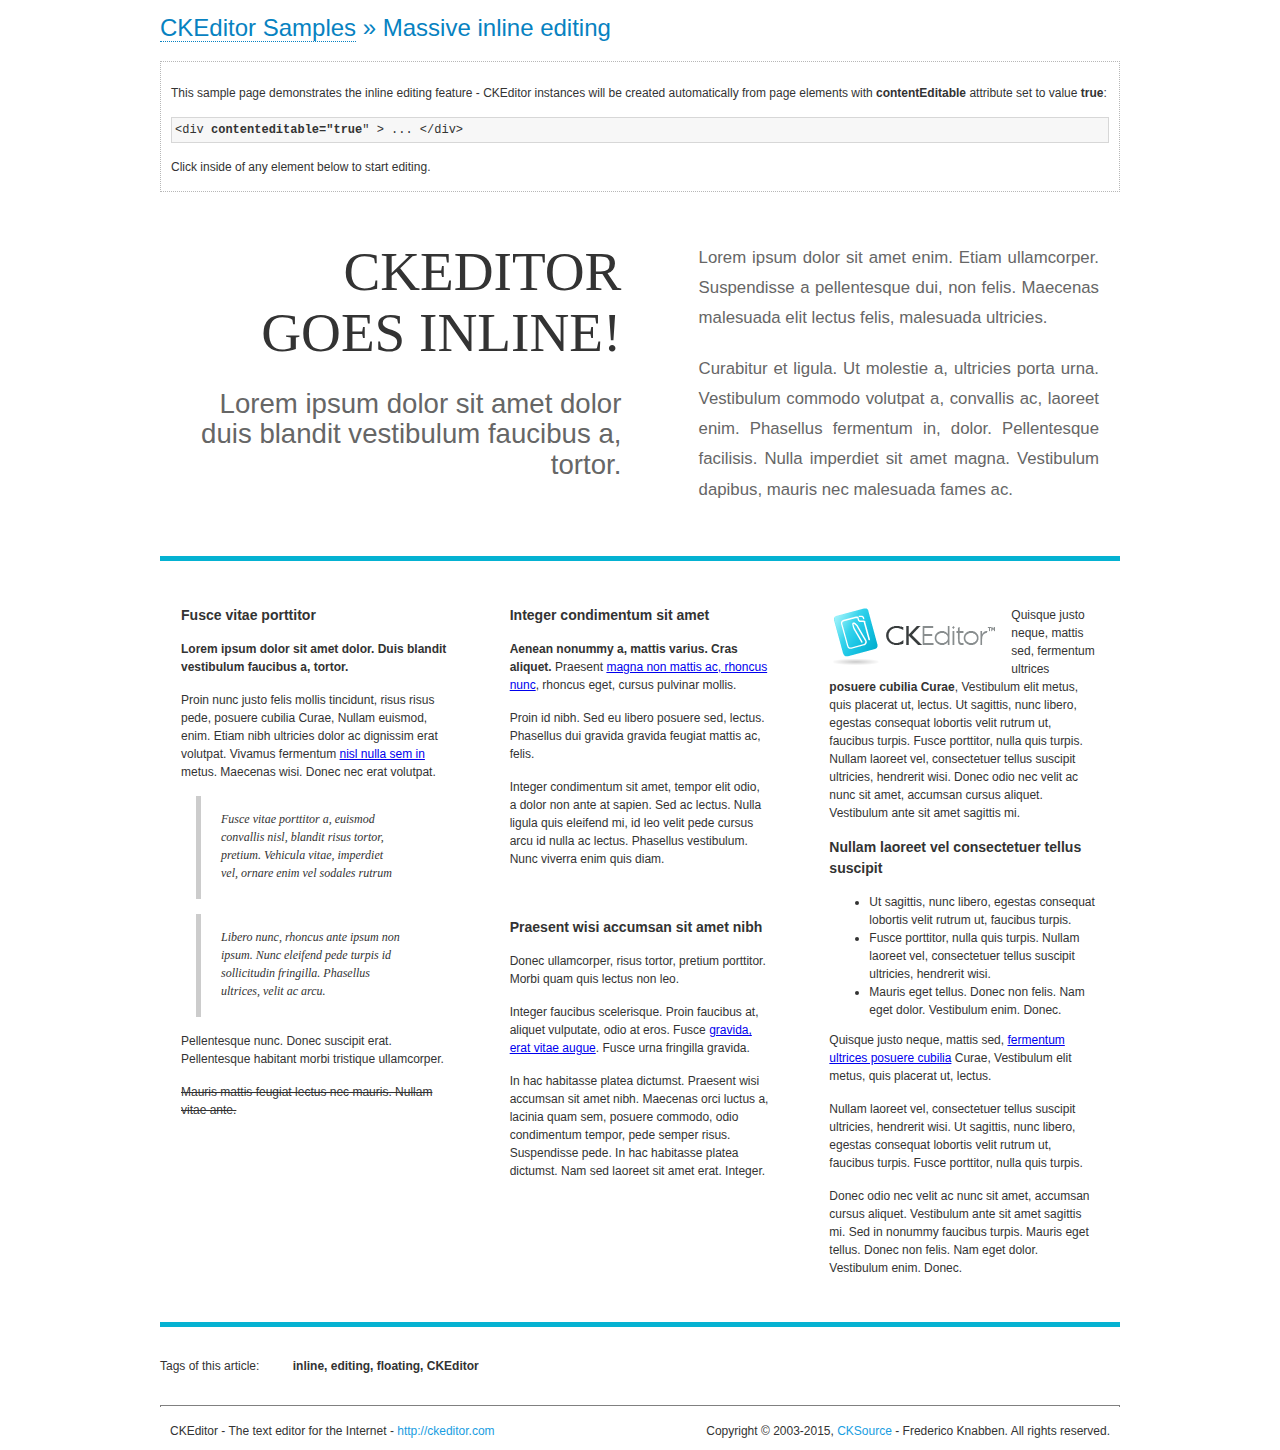
<file: Web/hms/admin/vendor/ckeditor/samples/inlineall.html>
<!DOCTYPE html>
<!--
Copyright (c) 2003-2015, CKSource - Frederico Knabben. All rights reserved.
For licensing, see LICENSE.md or http://ckeditor.com/license
-->
<html>
<head>
	<meta charset="utf-8">
	<title>Massive inline editing &mdash; CKEditor Sample</title>
	<script src="../ckeditor.js"></script>
	<script>

		// This code is generally not necessary, but it is here to demonstrate
		// how to customize specific editor instances on the fly. This fits well
		// this demo because we have editable elements (like headers) that
		// require less features.

		// The "instanceCreated" event is fired for every editor instance created.
		CKEDITOR.on( 'instanceCreated', function( event ) {
			var editor = event.editor,
				element = editor.element;

			// Customize editors for headers and tag list.
			// These editors don't need features like smileys, templates, iframes etc.
			if ( element.is( 'h1', 'h2', 'h3' ) || element.getAttribute( 'id' ) == 'taglist' ) {
				// Customize the editor configurations on "configLoaded" event,
				// which is fired after the configuration file loading and
				// execution. This makes it possible to change the
				// configurations before the editor initialization takes place.
				editor.on( 'configLoaded', function() {

					// Remove unnecessary plugins to make the editor simpler.
					editor.config.removePlugins = 'colorbutton,find,flash,font,' +
						'forms,iframe,image,newpage,removeformat,' +
						'smiley,specialchar,stylescombo,templates';

					// Rearrange the layout of the toolbar.
					editor.config.toolbarGroups = [
						{ name: 'editing',		groups: [ 'basicstyles', 'links' ] },
						{ name: 'undo' },
						{ name: 'clipboard',	groups: [ 'selection', 'clipboard' ] },
						{ name: 'about' }
					];
				});
			}
		});

	</script>
	<link href="sample.css" rel="stylesheet">
	<style>

		/* The following styles are just to make the page look nice. */

		/* Workaround to show Arial Black in Firefox. */
		@font-face
		{
			font-family: 'arial-black';
			src: local('Arial Black');
		}

		*[contenteditable="true"]
		{
			padding: 10px;
		}

		#container
		{
			width: 960px;
			margin: 30px auto 0;
		}

		#header
		{
			overflow: hidden;
			padding: 0 0 30px;
			border-bottom: 5px solid #05B2D2;
			position: relative;
		}

		#headerLeft,
		#headerRight
		{
			width: 49%;
			overflow: hidden;
		}

		#headerLeft
		{
			float: left;
			padding: 10px 1px 1px;
		}

		#headerLeft h2,
		#headerLeft h3
		{
			text-align: right;
			margin: 0;
			overflow: hidden;
			font-weight: normal;
		}

		#headerLeft h2
		{
			font-family: "Arial Black",arial-black;
			font-size: 4.6em;
			line-height: 1.1;
			text-transform: uppercase;
		}

		#headerLeft h3
		{
			font-size: 2.3em;
			line-height: 1.1;
			margin: .2em 0 0;
			color: #666;
		}

		#headerRight
		{
			float: right;
			padding: 1px;
		}

		#headerRight p
		{
			line-height: 1.8;
			text-align: justify;
			margin: 0;
		}

		#headerRight p + p
		{
			margin-top: 20px;
		}

		#headerRight > div
		{
			padding: 20px;
			margin: 0 0 0 30px;
			font-size: 1.4em;
			color: #666;
		}

		#columns
		{
			color: #333;
			overflow: hidden;
			padding: 20px 0;
		}

		#columns > div
		{
			float: left;
			width: 33.3%;
		}

		#columns #column1 > div
		{
			margin-left: 1px;
		}

		#columns #column3 > div
		{
			margin-right: 1px;
		}

		#columns > div > div
		{
			margin: 0px 10px;
			padding: 10px 20px;
		}

		#columns blockquote
		{
			margin-left: 15px;
		}

		#tagLine
		{
			border-top: 5px solid #05B2D2;
			padding-top: 20px;
		}

		#taglist {
			display: inline-block;
			margin-left: 20px;
			font-weight: bold;
			margin: 0 0 0 20px;
		}

	</style>
</head>
<body>
<div>
	<h1 class="samples"><a href="index.html">CKEditor Samples</a> &raquo; Massive inline editing</h1>
	<div class="description">
		<p>This sample page demonstrates the inline editing feature - CKEditor instances will be created automatically from page elements with <strong>contentEditable</strong> attribute set to value <strong>true</strong>:</p>
		<pre class="samples">&lt;div <strong>contenteditable="true</strong>" &gt; ... &lt;/div&gt;</pre>
		<p>Click inside of any element below to start editing.</p>
	</div>
</div>
<div id="container">
	<div id="header">
		<div id="headerLeft">
			<h2 id="sampleTitle" contenteditable="true">
				CKEditor<br> Goes Inline!
			</h2>
			<h3 contenteditable="true">
				Lorem ipsum dolor sit amet dolor duis blandit vestibulum faucibus a, tortor.
			</h3>
		</div>
		<div id="headerRight">
			<div contenteditable="true">
				<p>
					Lorem ipsum dolor sit amet enim. Etiam ullamcorper. Suspendisse a pellentesque dui, non felis. Maecenas malesuada elit lectus felis, malesuada ultricies.
				</p>
				<p>
					Curabitur et ligula. Ut molestie a, ultricies porta urna. Vestibulum commodo volutpat a, convallis ac, laoreet enim. Phasellus fermentum in, dolor. Pellentesque facilisis. Nulla imperdiet sit amet magna. Vestibulum dapibus, mauris nec malesuada fames ac.
				</p>
			</div>
		</div>
	</div>
	<div id="columns">
		<div id="column1">
			<div contenteditable="true">
				<h3>
					Fusce vitae porttitor
				</h3>
				<p>
					<strong>
						Lorem ipsum dolor sit amet dolor. Duis blandit vestibulum faucibus a, tortor.
					</strong>
				</p>
				<p>
					Proin nunc justo felis mollis tincidunt, risus risus pede, posuere cubilia Curae, Nullam euismod, enim. Etiam nibh ultricies dolor ac dignissim erat volutpat. Vivamus fermentum <a href="http://ckeditor.com/">nisl nulla sem in</a> metus. Maecenas wisi. Donec nec erat volutpat.
				</p>
				<blockquote>
					<p>
						Fusce vitae porttitor a, euismod convallis nisl, blandit risus tortor, pretium.
						Vehicula vitae, imperdiet vel, ornare enim vel sodales rutrum
					</p>
				</blockquote>
				<blockquote>
					<p>
						Libero nunc, rhoncus ante ipsum non ipsum. Nunc eleifend pede turpis id sollicitudin fringilla. Phasellus ultrices, velit ac arcu.
					</p>
				</blockquote>
				<p>Pellentesque nunc. Donec suscipit erat. Pellentesque habitant morbi tristique ullamcorper.</p>
				<p><s>Mauris mattis feugiat lectus nec mauris. Nullam vitae ante.</s></p>
			</div>
		</div>
		<div id="column2">
			<div contenteditable="true">
				<h3>
					Integer condimentum sit amet
				</h3>
				<p>
					<strong>Aenean nonummy a, mattis varius. Cras aliquet.</strong>
					Praesent <a href="http://ckeditor.com/">magna non mattis ac, rhoncus nunc</a>, rhoncus eget, cursus pulvinar mollis.</p>
				<p>Proin id nibh. Sed eu libero posuere sed, lectus. Phasellus dui gravida gravida feugiat mattis ac, felis.</p>
				<p>Integer condimentum sit amet, tempor elit odio, a dolor non ante at sapien. Sed ac lectus. Nulla ligula quis eleifend mi, id leo velit pede cursus arcu id nulla ac lectus. Phasellus vestibulum. Nunc viverra enim quis diam.</p>
			</div>
			<div contenteditable="true">
				<h3>
					Praesent wisi accumsan sit amet nibh
				</h3>
				<p>Donec ullamcorper, risus tortor, pretium porttitor. Morbi quam quis lectus non leo.</p>
				<p style="margin-left: 40px; ">Integer faucibus scelerisque. Proin faucibus at, aliquet vulputate, odio at eros. Fusce <a href="http://ckeditor.com/">gravida, erat vitae augue</a>. Fusce urna fringilla gravida.</p>
				<p>In hac habitasse platea dictumst. Praesent wisi accumsan sit amet nibh. Maecenas orci luctus a, lacinia quam sem, posuere commodo, odio condimentum tempor, pede semper risus. Suspendisse pede. In hac habitasse platea dictumst. Nam sed laoreet sit amet erat. Integer.</p>
			</div>
		</div>
		<div id="column3">
			<div contenteditable="true">
				<p>
					<img src="assets/inlineall/logo.png" alt="CKEditor logo" style="float:left">
				</p>
				<p>Quisque justo neque, mattis sed, fermentum ultrices <strong>posuere cubilia Curae</strong>, Vestibulum elit metus, quis placerat ut, lectus. Ut sagittis, nunc libero, egestas consequat lobortis velit rutrum ut, faucibus turpis. Fusce porttitor, nulla quis turpis. Nullam laoreet vel, consectetuer tellus suscipit ultricies, hendrerit wisi. Donec odio nec velit ac nunc sit amet, accumsan cursus aliquet. Vestibulum ante sit amet sagittis mi.</p>
				<h3>
					Nullam laoreet vel consectetuer tellus suscipit
				</h3>
				<ul>
					<li>Ut sagittis, nunc libero, egestas consequat lobortis velit rutrum ut, faucibus turpis.</li>
					<li>Fusce porttitor, nulla quis turpis. Nullam laoreet vel, consectetuer tellus suscipit ultricies, hendrerit wisi.</li>
					<li>Mauris eget tellus. Donec non felis. Nam eget dolor. Vestibulum enim. Donec.</li>
				</ul>
				<p>Quisque justo neque, mattis sed, <a href="http://ckeditor.com/">fermentum ultrices posuere cubilia</a> Curae, Vestibulum elit metus, quis placerat ut, lectus.</p>
				<p>Nullam laoreet vel, consectetuer tellus suscipit ultricies, hendrerit wisi. Ut sagittis, nunc libero, egestas consequat lobortis velit rutrum ut, faucibus turpis. Fusce porttitor, nulla quis turpis.</p>
				<p>Donec odio nec velit ac nunc sit amet, accumsan cursus aliquet. Vestibulum ante sit amet sagittis mi. Sed in nonummy faucibus turpis. Mauris eget tellus. Donec non felis. Nam eget dolor. Vestibulum enim. Donec.</p>
			</div>
		</div>
	</div>
	<div id="tagLine">
		Tags of this article:
		<p id="taglist" contenteditable="true">
			inline, editing, floating, CKEditor
		</p>
	</div>
</div>
<div id="footer">
	<hr>
	<p>
		CKEditor - The text editor for the Internet - <a class="samples" href="http://ckeditor.com/">
			http://ckeditor.com</a>
	</p>
	<p id="copy">
		Copyright &copy; 2003-2015, <a class="samples" href="http://cksource.com/">CKSource</a>
		- Frederico Knabben. All rights reserved.
	</p>
</div>
</body>
</html>
</file>
<file: Web/hms/admin/vendor/ckeditor/samples/sample.css>
/*
Copyright (c) 2003-2015, CKSource - Frederico Knabben. All rights reserved.
For licensing, see LICENSE.md or http://ckeditor.com/license
*/

html, body, h1, h2, h3, h4, h5, h6, div, span, blockquote, p, address, form, fieldset, img, ul, ol, dl, dt, dd, li, hr, table, td, th, strong, em, sup, sub, dfn, ins, del, q, cite, var, samp, code, kbd, tt, pre
{
	line-height: 1.5;
}

body
{
	padding: 10px 30px;
}

input, textarea, select, option, optgroup, button, td, th
{
	font-size: 100%;
}

pre
{
	-moz-tab-size: 4;
	-o-tab-size: 4;
	-webkit-tab-size: 4;
	tab-size: 4;
}

pre, code, kbd, samp, tt
{
	font-family: monospace,monospace;
	font-size: 1em;
}

body {
	width: 960px;
	margin: 0 auto;
}

code
{
	background: #f3f3f3;
	border: 1px solid #ddd;
	padding: 1px 4px;

	-moz-border-radius: 3px;
	-webkit-border-radius: 3px;
	border-radius: 3px;
}

abbr
{
	border-bottom: 1px dotted #555;
	cursor: pointer;
}

.new, .beta
{
	text-transform: uppercase;
	font-size: 10px;
	font-weight: bold;
	padding: 1px 4px;
	margin: 0 0 0 5px;
	color: #fff;
	float: right;

	-moz-border-radius: 3px;
	-webkit-border-radius: 3px;
	border-radius: 3px;
}

.new
{
	background: #FF7E00;
	border: 1px solid #DA8028;
	text-shadow: 0 1px 0 #C97626;

	-moz-box-shadow: 0 2px 3px 0 #FFA54E inset;
	-webkit-box-shadow: 0 2px 3px 0 #FFA54E inset;
	box-shadow: 0 2px 3px 0 #FFA54E inset;
}

.beta
{
	background: #18C0DF;
	border: 1px solid #19AAD8;
	text-shadow: 0 1px 0 #048CAD;
	font-style: italic;

	-moz-box-shadow: 0 2px 3px 0 #50D4FD inset;
	-webkit-box-shadow: 0 2px 3px 0 #50D4FD inset;
	box-shadow: 0 2px 3px 0 #50D4FD inset;
}

h1.samples
{
	color: #0782C1;
	font-size: 200%;
	font-weight: normal;
	margin: 0;
	padding: 0;
}

h1.samples a
{
	color: #0782C1;
	text-decoration: none;
	border-bottom: 1px dotted #0782C1;
}

.samples a:hover
{
	border-bottom: 1px dotted #0782C1;
}

h2.samples
{
	color: #000000;
	font-size: 130%;
	margin: 15px 0 0 0;
	padding: 0;
}

p, blockquote, address, form, pre, dl, h1.samples, h2.samples
{
	margin-bottom: 15px;
}

ul.samples
{
	margin-bottom: 15px;
}

.clear
{
	clear: both;
}

fieldset
{
	margin: 0;
	padding: 10px;
}

body, input, textarea
{
	color: #333333;
	font-family: Arial, Helvetica, sans-serif;
}

body
{
	font-size: 75%;
}

a.samples
{
	color: #189DE1;
	text-decoration: none;
}

form
{
	margin: 0;
	padding: 0;
}

pre.samples
{
	background-color: #F7F7F7;
	border: 1px solid #D7D7D7;
	overflow: auto;
	padding: 0.25em;
	white-space: pre-wrap; /* CSS 2.1 */
	word-wrap: break-word; /* IE7 */
}

#footer
{
	clear: both;
	padding-top: 10px;
}

#footer hr
{
	margin: 10px 0 15px 0;
	height: 1px;
	border: solid 1px gray;
	border-bottom: none;
}

#footer p
{
	margin: 0 10px 10px 10px;
	float: left;
}

#footer #copy
{
	float: right;
}

#outputSample
{
	width: 100%;
	table-layout: fixed;
}

#outputSample thead th
{
	color: #dddddd;
	background-color: #999999;
	padding: 4px;
	white-space: nowrap;
}

#outputSample tbody th
{
	vertical-align: top;
	text-align: left;
}

#outputSample pre
{
	margin: 0;
	padding: 0;
}

.description
{
	border: 1px dotted #B7B7B7;
	margin-bottom: 10px;
	padding: 10px 10px 0;
	overflow: hidden;
}

label
{
	display: block;
	margin-bottom: 6px;
}

/**
 *	CKEditor editables are automatically set with the "cke_editable" class
 *	plus cke_editable_(inline|themed) depending on the editor type.
 */

/* Style a bit the inline editables. */
.cke_editable.cke_editable_inline
{
	cursor: pointer;
}

/* Once an editable element gets focused, the "cke_focus" class is
   added to it, so we can style it differently. */
.cke_editable.cke_editable_inline.cke_focus
{
	box-shadow: inset 0px 0px 20px 3px #ddd, inset 0 0 1px #000;
	outline: none;
	background: #eee;
	cursor: text;
}

/* Avoid pre-formatted overflows inline editable. */
.cke_editable_inline pre
{
	white-space: pre-wrap;
	word-wrap: break-word;
}

/**
 *	Samples index styles.
 */

.twoColumns,
.twoColumnsLeft,
.twoColumnsRight
{
	overflow: hidden;
}

.twoColumnsLeft,
.twoColumnsRight
{
	width: 45%;
}

.twoColumnsLeft
{
	float: left;
}

.twoColumnsRight
{
	float: right;
}

dl.samples
{
	padding: 0 0 0 40px;
}
dl.samples > dt
{
	display: list-item;
	list-style-type: disc;
	list-style-position: outside;
	margin: 0 0 3px;
}
dl.samples > dd
{
	margin: 0 0 3px;
}
.warning
{
	color: #ff0000;
	background-color: #FFCCBA;
	border: 2px dotted #ff0000;
	padding: 15px 10px;
	margin: 10px 0;
}

/* Used on inline samples */

blockquote
{
	font-style: italic;
	font-family: Georgia, Times, "Times New Roman", serif;
	padding: 2px 0;
	border-style: solid;
	border-color: #ccc;
	border-width: 0;
}

.cke_contents_ltr blockquote
{
	padding-left: 20px;
	padding-right: 8px;
	border-left-width: 5px;
}

.cke_contents_rtl blockquote
{
	padding-left: 8px;
	padding-right: 20px;
	border-right-width: 5px;
}

img.right {
	border: 1px solid #ccc;
	float: right;
	margin-left: 15px;
	padding: 5px;
}

img.left {
	border: 1px solid #ccc;
	float: left;
	margin-right: 15px;
	padding: 5px;
}

.marker
{
	background-color: Yellow;
}
</file>
